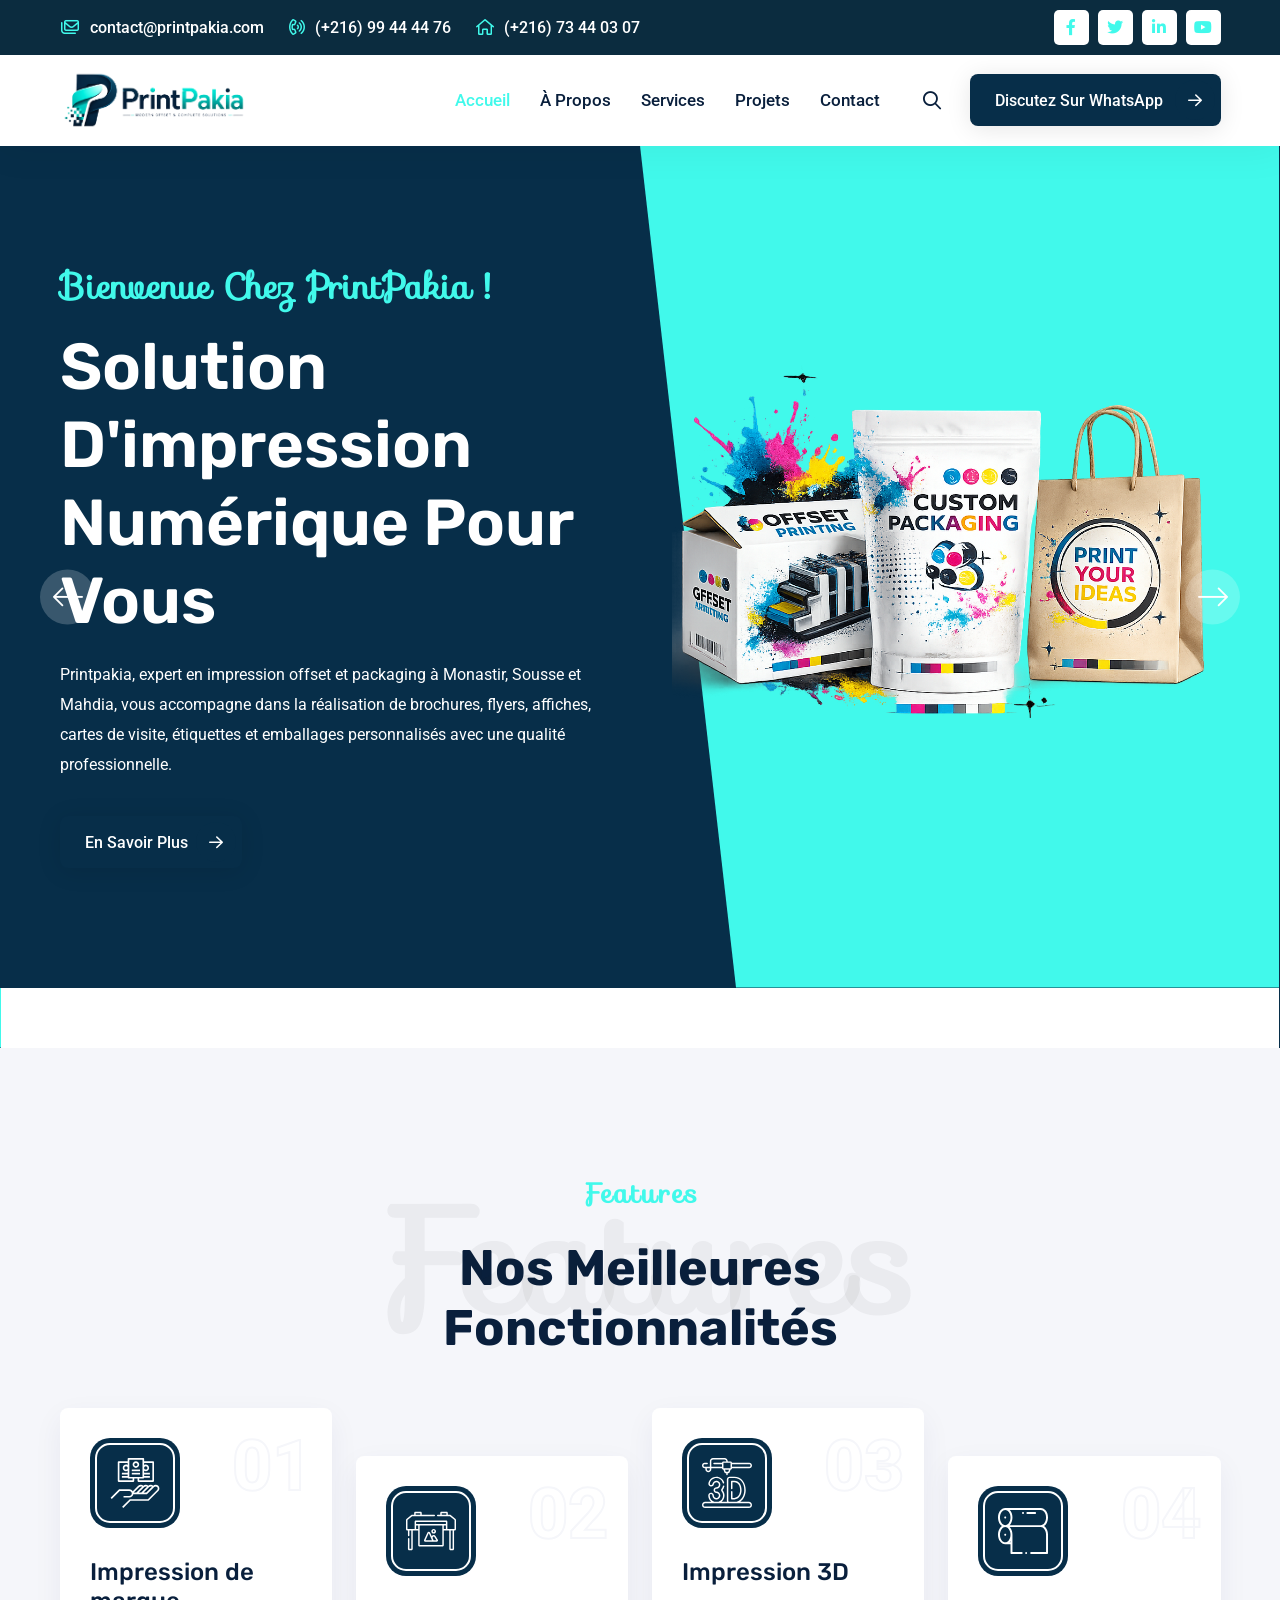
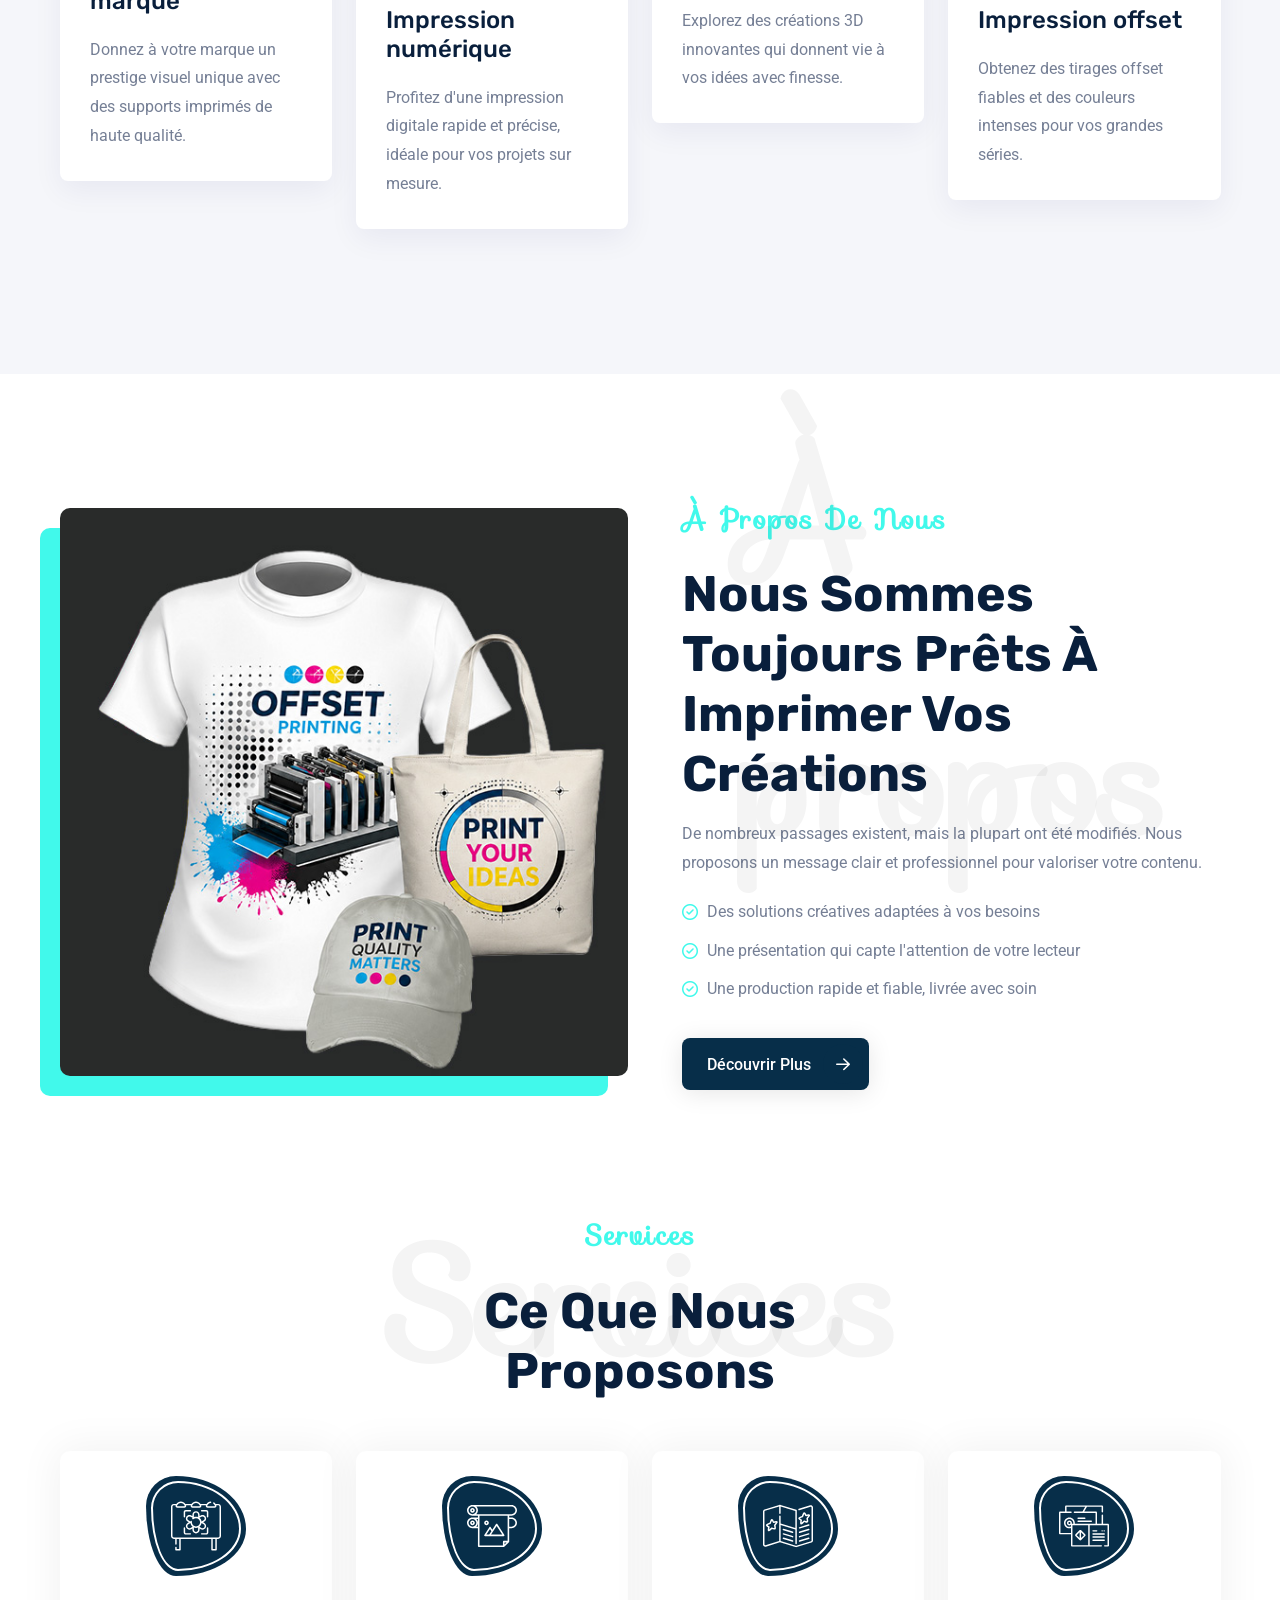
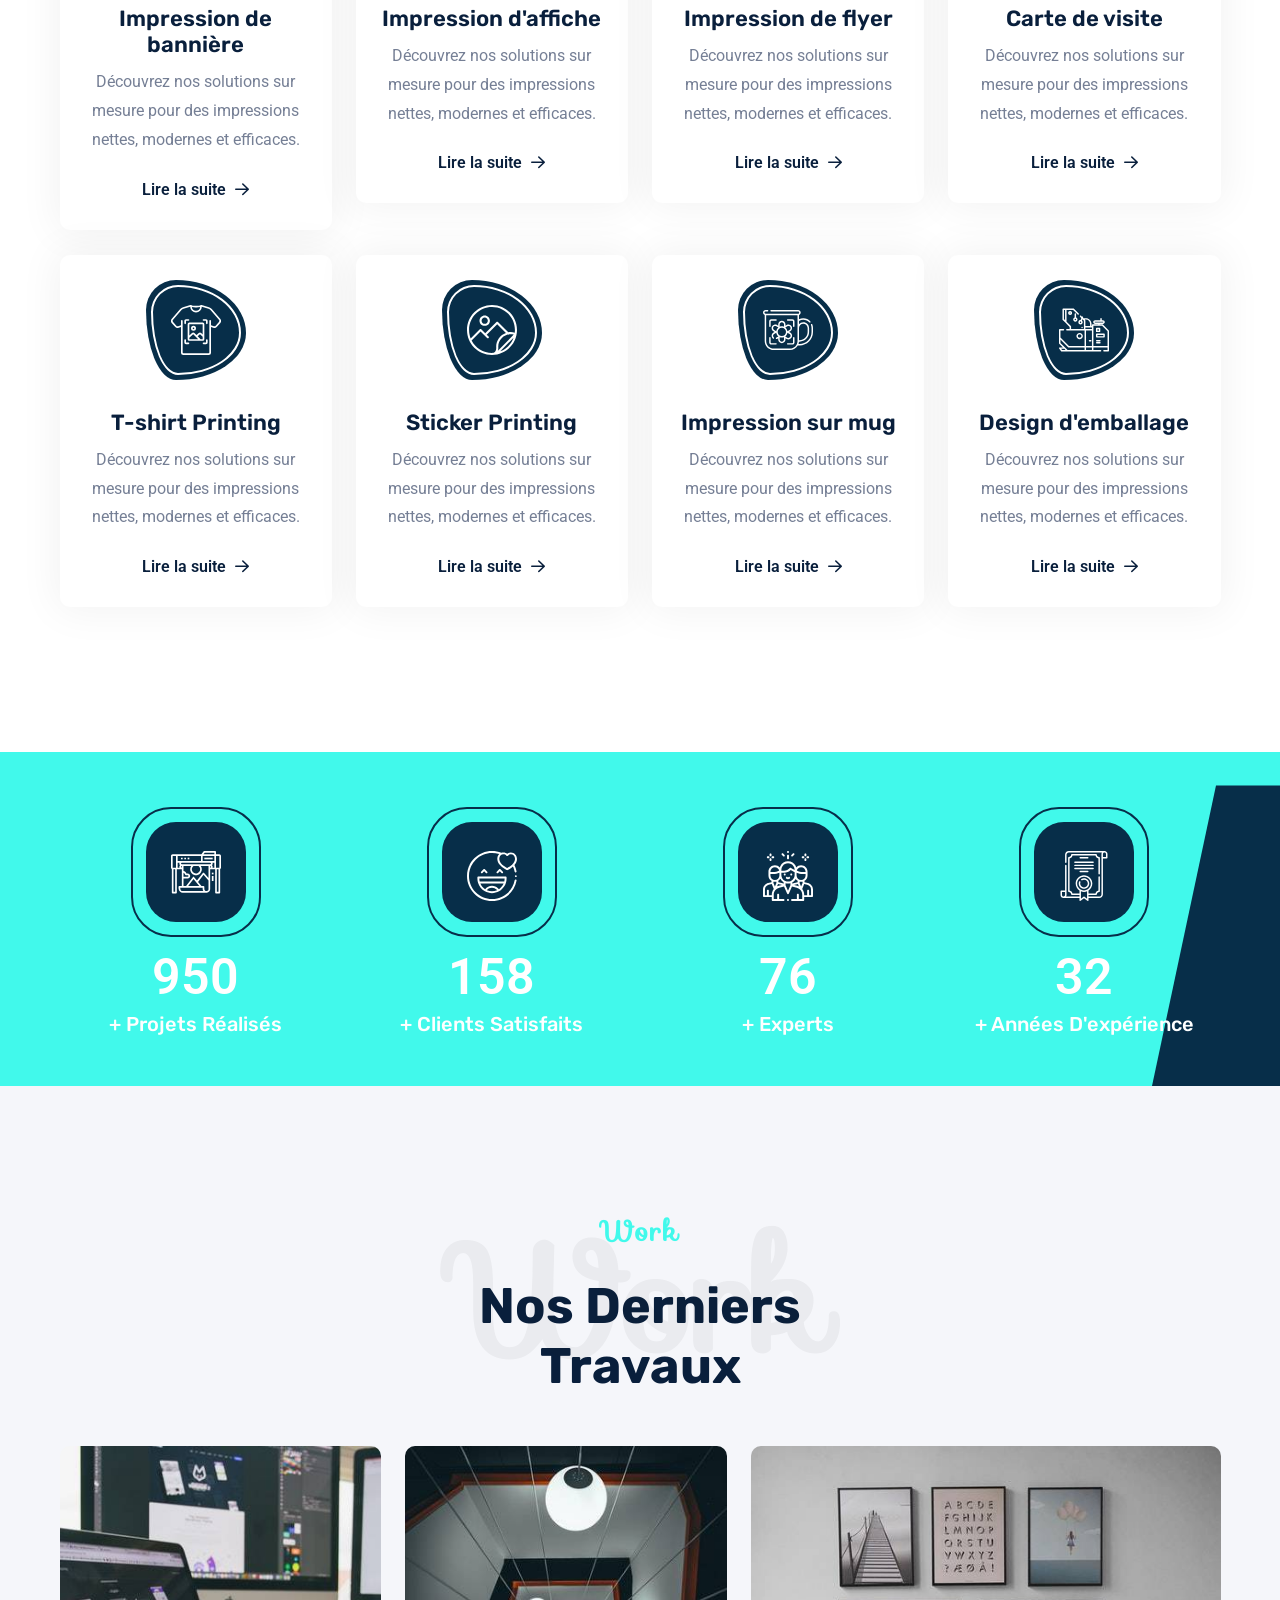
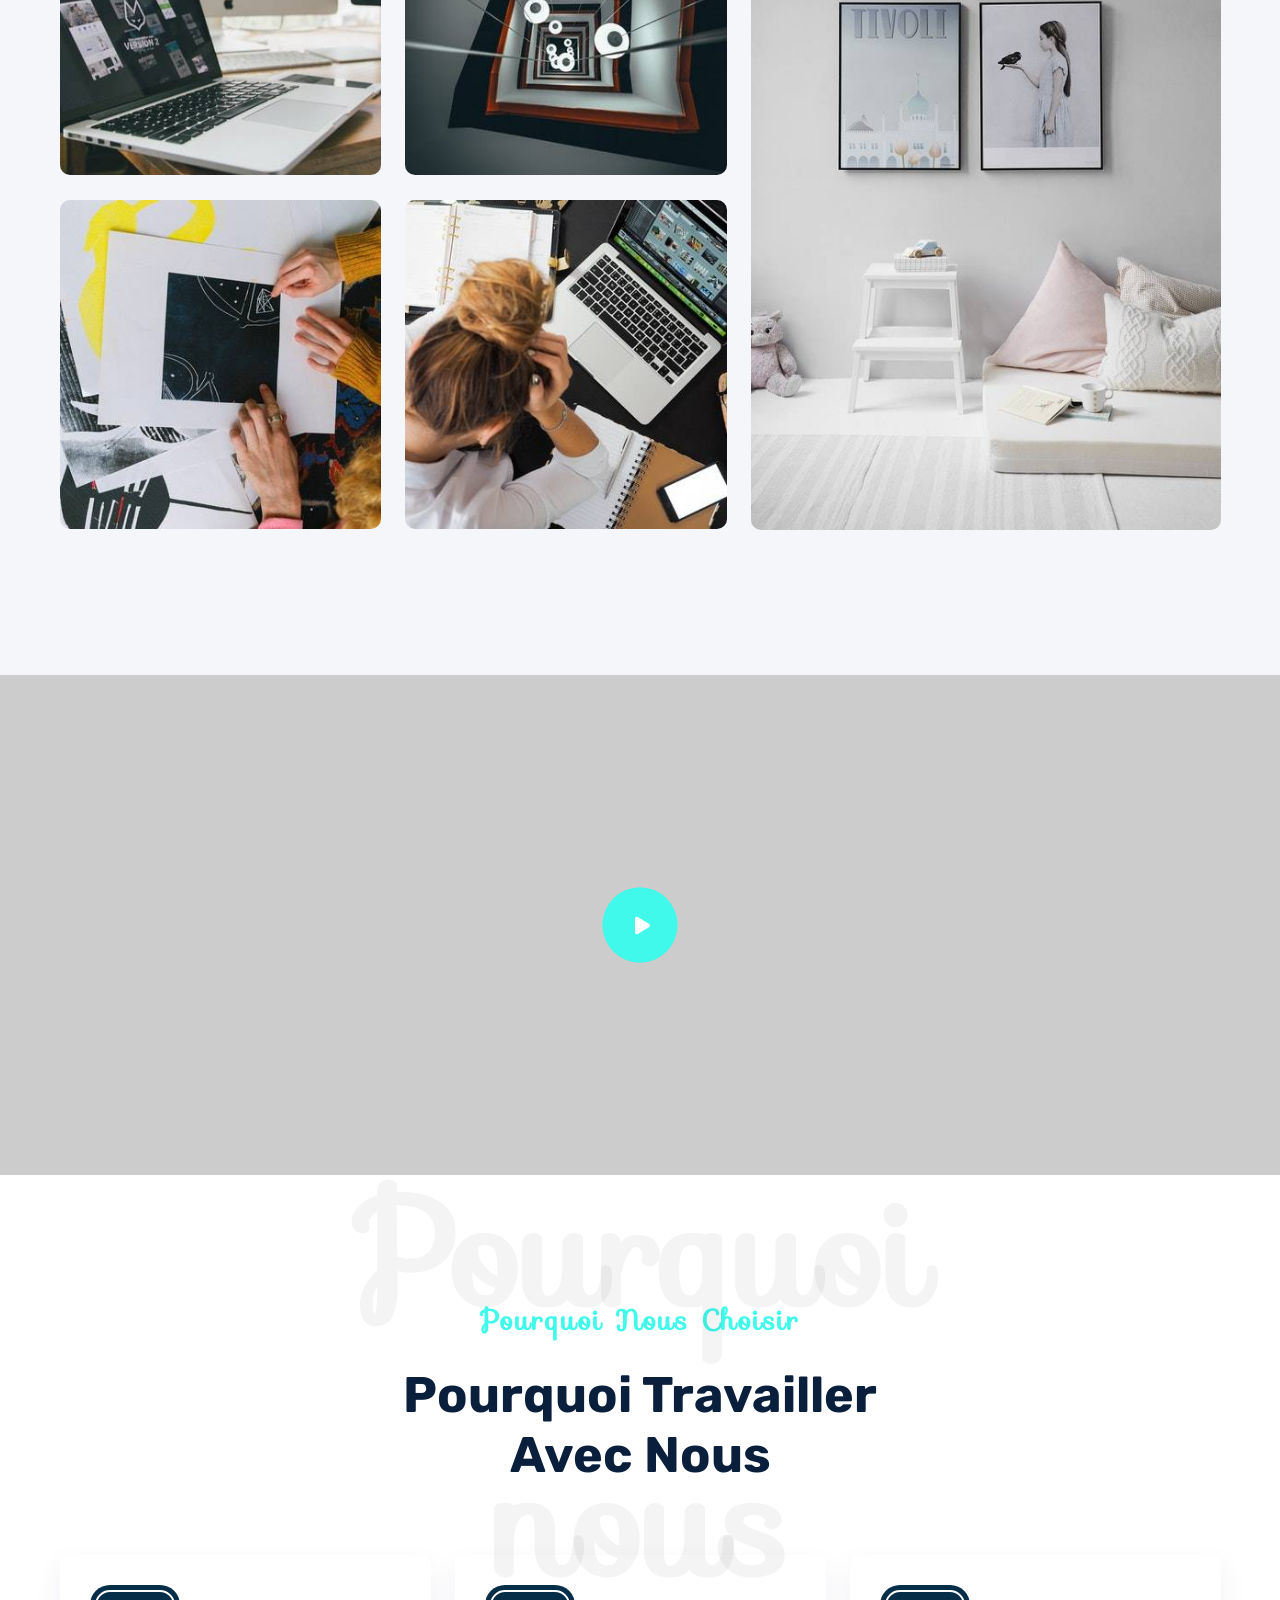
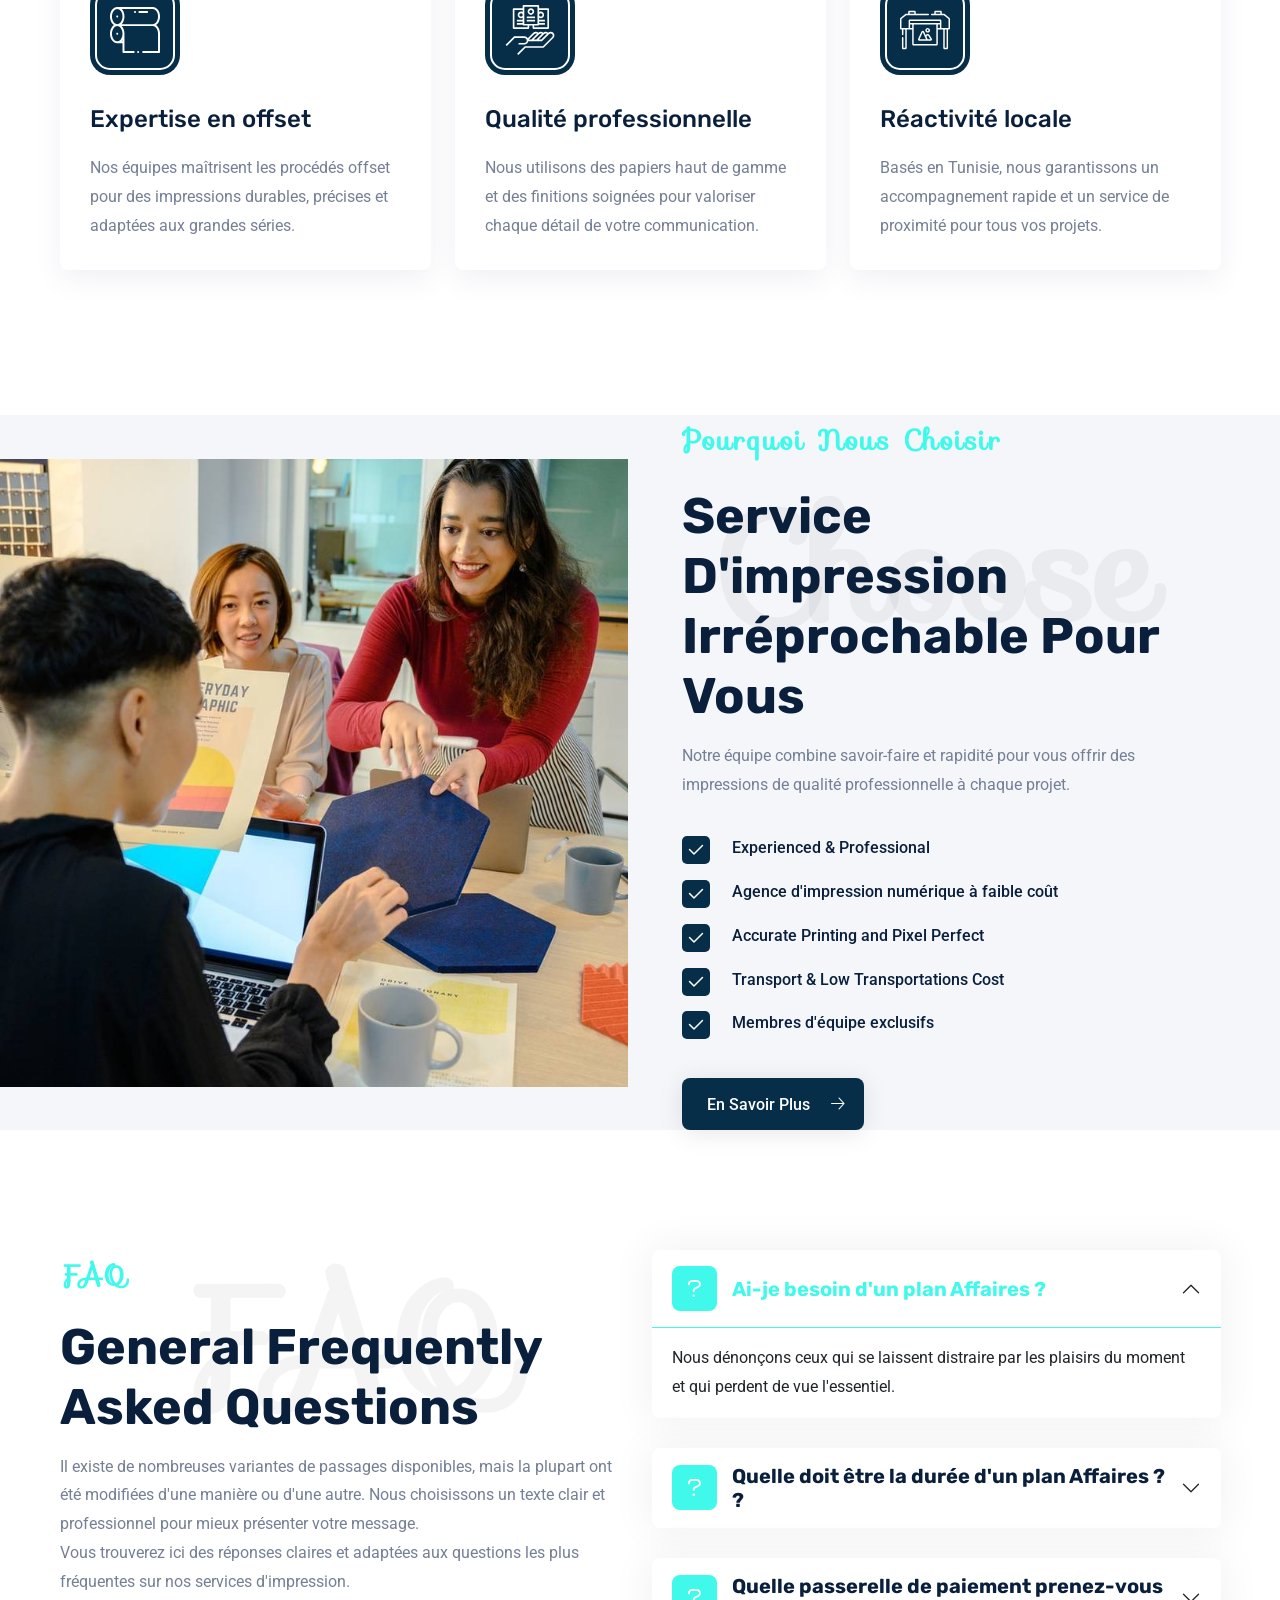
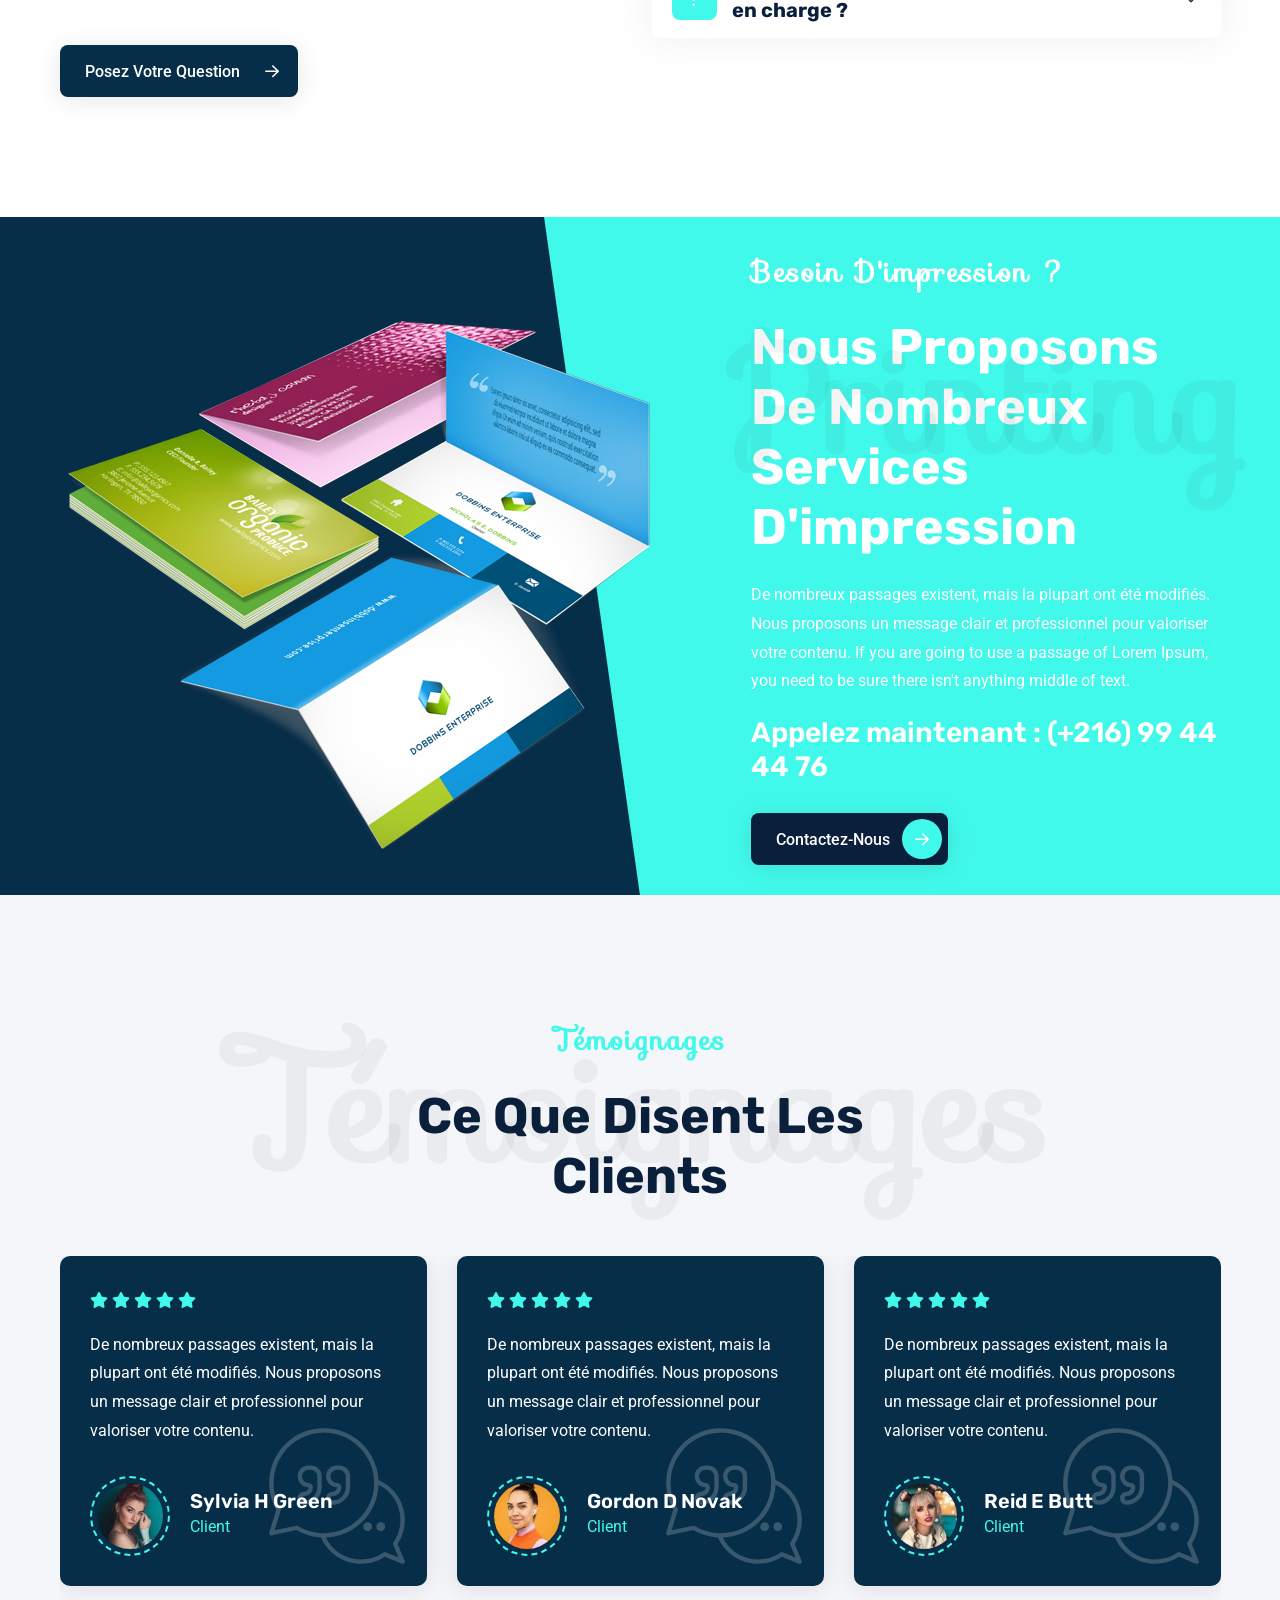
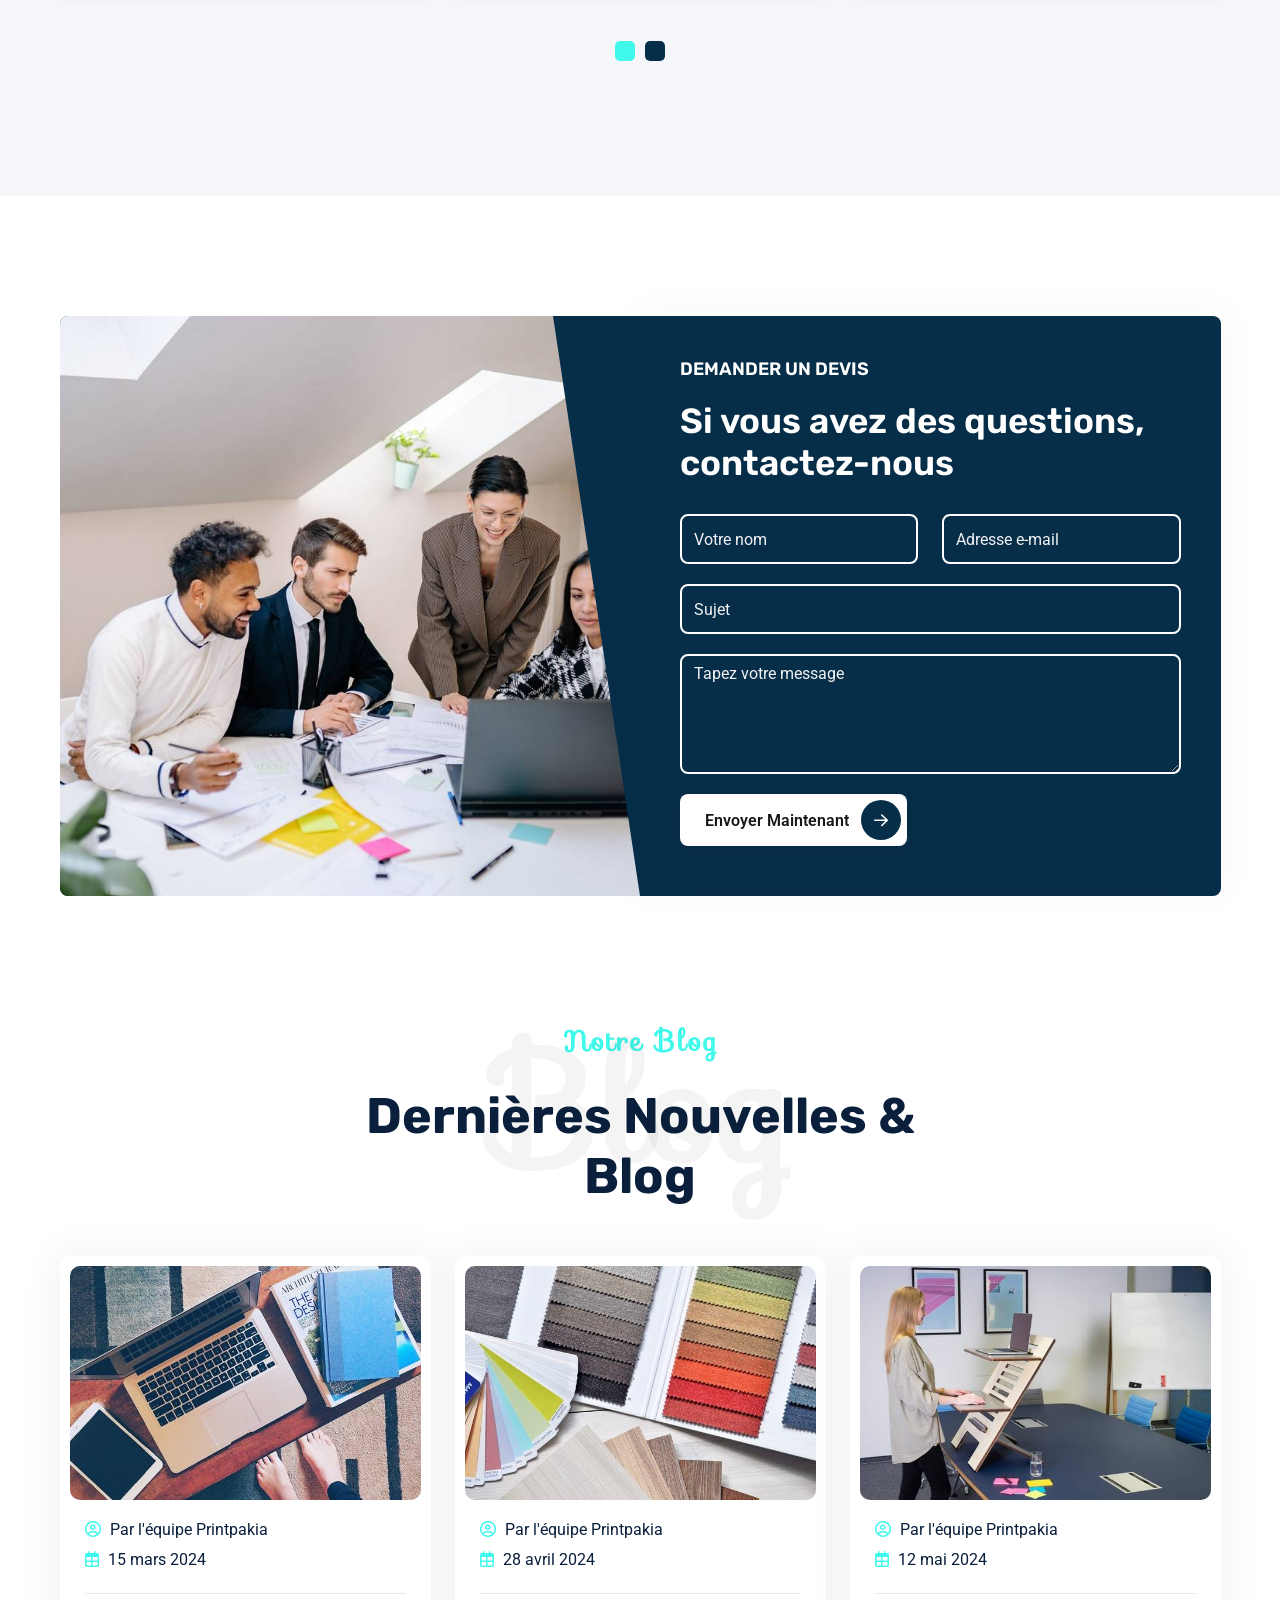
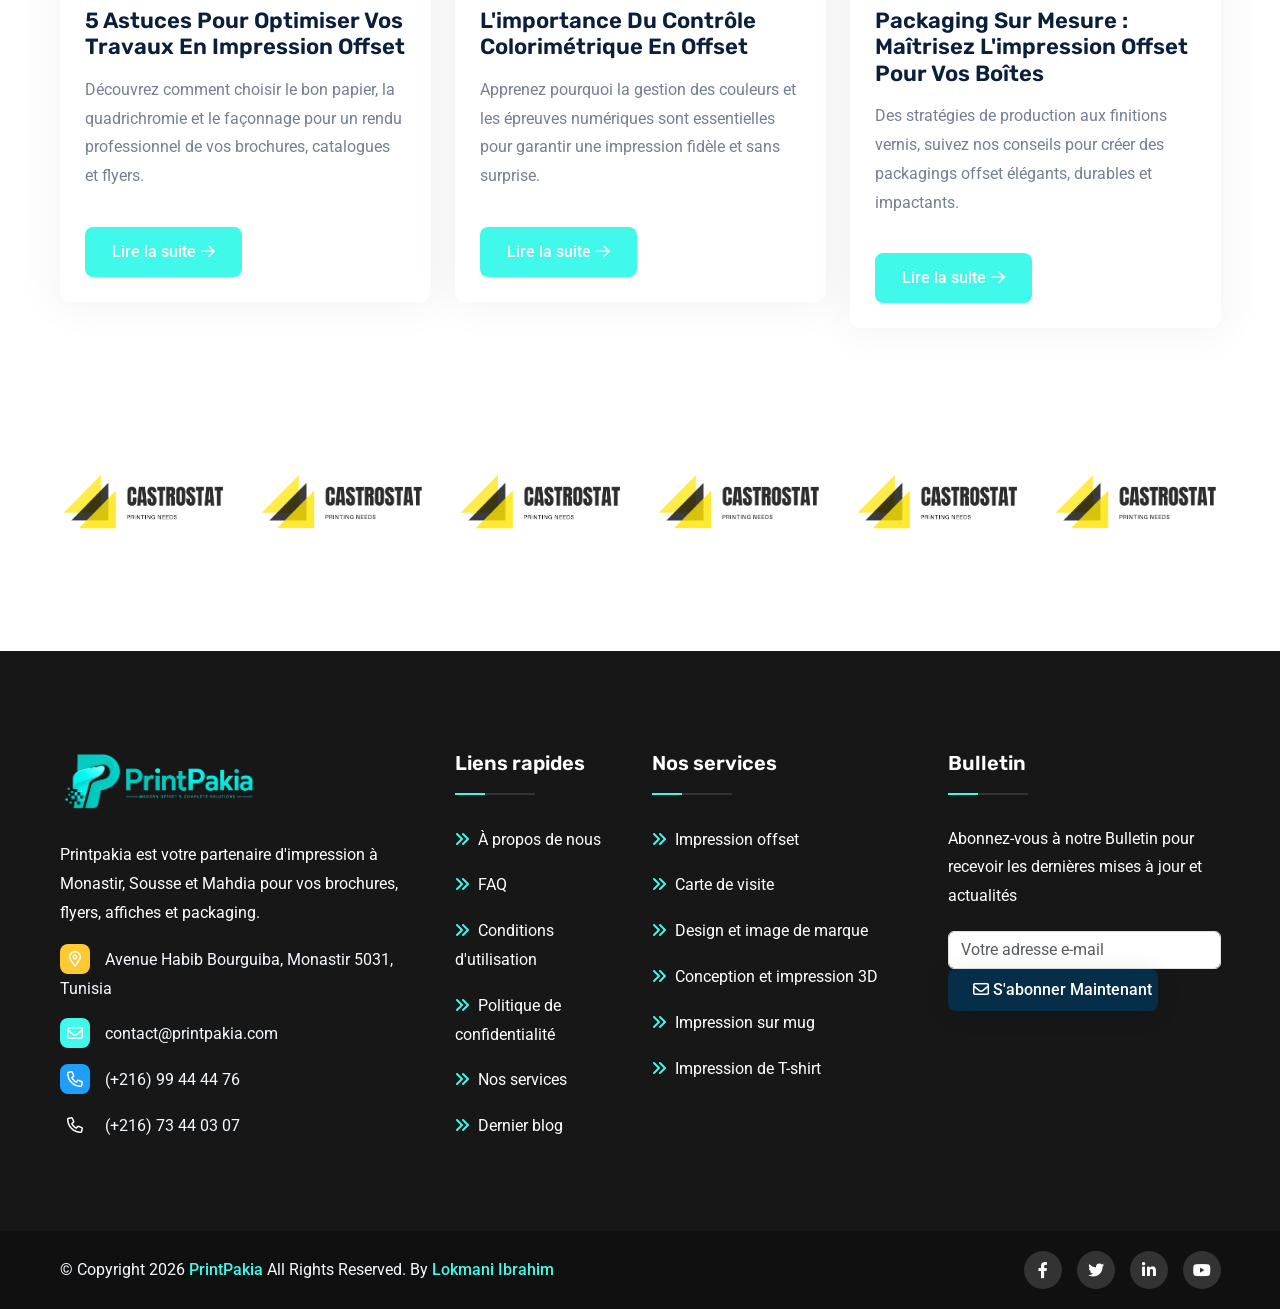
<file: index.html>
<!DOCTYPE html><html lang="fr"><head>
    <!-- meta tags -->
    <meta charset="UTF-8">
    <meta http-equiv="X-UA-Compatible" content="IE=edge">
    <meta name="viewport" content="width=device-width, initial-scale=1.0">
    <meta name="description" content="">
    <meta name="keywords" content="">

    <!-- title -->
    <title>PrintPakia - Société d'impression</title>

    <!-- favicon -->
    <link rel="icon" type="image/x-icon" href="assets/img/logo/printpakia-logo-monastir.png">

    <!-- css -->
      <link rel="stylesheet" href="assets/css/bootstrap.min.css">
    <link rel="stylesheet" href="assets/css/all-fontawesome.min.css">
    <link rel="stylesheet" href="assets/css/animate.min.css">
    <link rel="stylesheet" href="assets/css/magnific-popup.min.css">
    <link rel="stylesheet" href="assets/css/owl.carousel.min.css">
    <link rel="stylesheet" href="assets/css/style.css">

</head>

<body>

    <!-- preloader -->
    <div class="preloader">
        <div class="loader"></div>
    </div>
    <!-- preloader end -->


    <!-- header area -->
    <header class="header">
        <!-- top header -->
        <div class="header-top">
            <div class="container">
                <div class="header-top-wrapper">
                    <div class="header-top-left">
                        <div class="header-top-contact">
                            <ul>
                                <li><a href="mailto:contact@printpakia.com"><i class="far fa-envelopes"></i>contact@printpakia.com</a></li>
                                <li><a href="tel:+21699444476"><i class="far fa-phone-volume"></i>(+216) 99 44 44 76</a></li>
                                <li><a href="tel:+21673440307"><i class="far fa-home"></i>(+216) 73 44 03 07</a></li>
                            </ul>
                        </div>
                    </div>
                    <div class="header-top-right">
                     
                        <div class="header-top-social">
                            <a href="#"><i class="fab fa-facebook-f"></i></a>
                            <a href="#"><i class="fab fa-twitter"></i></a>
                            <a href="#"><i class="fab fa-linkedin-in"></i></a>
                            <a href="#"><i class="fab fa-youtube"></i></a>
                        </div>
                    </div>
                </div>
            </div>
        </div>
        <div class="main-navigation">
            <nav class="navbar navbar-expand-lg">
                <div class="container">
                    <a class="navbar-brand" href="index.html">
                        <img src="assets/img/logo/printpakia-logo-monastir.png" alt="logo">
                    </a>
                    <div class="mobile-menu-right">
                        <div class="mobile-menu-list">
                            <a href="#" class="mobile-menu-link search-box-outer"><i class="far fa-search"></i></a>
                        </div>
                        <button class="navbar-toggler" type="button" data-bs-toggle="collapse" data-bs-target="#main_nav" aria-expanded="false" aria-label="Toggle navigation">
                            <span class="navbar-toggler-icon"><i class="far fa-stream"></i></span>
                        </button>
                    </div>
                    <div class="collapse navbar-collapse" id="main_nav">
                        <ul class="navbar-nav">
                            
                            <li class="nav-item"><a class="nav-link active" href="index.html">Accueil</a></li>
                            <li class="nav-item"><a class="nav-link" href="about.html">À propos</a></li>
                             <li class="nav-item"><a class="nav-link " href="service.html">Services</a></li>
                              <li class="nav-item"><a class="nav-link " href="project.html">Projets</a></li>
                            <li class="nav-item"><a class="nav-link" href="contact.html">Contact</a></li>
                        </ul>
                        <div class="header-nav-right">
                            <div class="header-nav-search">
                                <a href="#" class="header-nav-link search-box-outer"><i class="far fa-search"></i></a>
                            </div>
                            <div class="header-btn">
                                <a href="#" class="theme-btn">Discutez sur WhatsApp <i class="far fa-arrow-right"></i></a>
                            </div>
                        </div>
                    </div>
                </div>
            </nav>
        </div>
    </header>
    <!-- header area end -->


    <!-- popup search -->
    <div class="search-popup">
        <button class="close-search"><span class="far fa-times"></span></button>
        <form action="#">
            <div class="form-group">
                <input type="search" name="search-field" placeholder="Rechercher ici..." required="">
                <button type="submit"><i class="far fa-search"></i></button>
            </div>
        </form>
    </div>
    <!-- popup search end -->




    <main class="main">

        <!-- Ibrahim-lokmani slider -->
        <div class="Ibrahim-lokmani-section">
            <div class="Ibrahim-lokmani-slider2 owl-carousel owl-theme">
                <div class="Ibrahim-lokmani-single">
                    <div class="container">
                        <div class="row align-items-center">
                            <div class="col-md-6 col-lg-6">
                                <div class="Ibrahim-lokmani-content">
                                    <h6 class="Ibrahim-lokmani-sub-title wow animate__animated animate__fadeInUp" data-wow-duration="1s" data-wow-delay=".25s">Bienvenue chez PrintPakia !</h6>
                                    <h1 class="Ibrahim-lokmani-title wow animate__animated animate__fadeInUp" data-wow-duration="1s" data-wow-delay=".50s">
                                        Solution d'impression numérique pour vous
                                    </h1>
                                    <p class="wow animate__animated animate__fadeInUp" data-wow-duration="1s" data-wow-delay=".75s">
Printpakia, expert en impression offset et packaging à Monastir, Sousse et Mahdia, vous accompagne dans la réalisation de brochures, flyers, affiches,
 cartes de visite, étiquettes et emballages personnalisés avec une qualité professionnelle.                                    </p>
                                    <div class="Ibrahim-lokmani-btn wow animate__animated animate__fadeInUp" data-wow-duration="1s" data-wow-delay="1s">
                                        <a href="#" class="theme-btn">En savoir plus<i class="far fa-arrow-right"></i></a>
                                    </div>
                                </div>
                            </div>
                            <div class="col-md-6 col-lg-6">
                                <div class="Ibrahim-lokmani-img">
                                    <img src="assets/img/slider/pk-print-sousse.png" alt="">
                                </div>
                            </div>
                        </div>
                    </div>
                </div>
                <div class="Ibrahim-lokmani-single">
                    <div class="container">
                        <div class="row align-items-center">
                            <div class="col-md-6 col-lg-6">
                                <div class="Ibrahim-lokmani-content">
                                    <h6 class="Ibrahim-lokmani-sub-title wow animate__animated animate__fadeInUp" data-wow-duration="1s" data-wow-delay=".25s">Bienvenue chez PrintPakia !</h6>
                                    <h1 class="Ibrahim-lokmani-title wow animate__animated animate__fadeInUp" data-wow-duration="1s" data-wow-delay=".50s">
                                        Solution d'impression numérique moderne
                                    </h1>
                                    <p class="wow animate__animated animate__fadeInUp" data-wow-duration="1s" data-wow-delay=".75s">
                                       Printpakia, spécialiste de l’impression offset et des solutions d’emballage en Tunisie, propose des services d’impression de catalogues, brochures, flyers, affiches, cartes de visite, étiquettes, boîtes et packaging personnalisé. Présente à Monastir, Sousse et Mahdia, notre équipe met à votre disposition son expertise en impression professionnelle et communication visuelle pour valoriser votre image de marque.
                                    </p>
                                    <div class="Ibrahim-lokmani-btn wow animate__animated animate__fadeInUp" data-wow-duration="1s" data-wow-delay="1s">
                                        <a href="#" class="theme-btn">En savoir plus<i class="far fa-arrow-right"></i></a>
                                    </div>
                                </div>
                            </div>
                            <div class="col-md-6 col-lg-6">
                                <div class="Ibrahim-lokmani-img">
                                    <img src="assets/img/slider/01.png" alt="">
                                </div>
                            </div>
                        </div>
                    </div>
                </div>
            </div>
        </div>
        <!-- Ibrahim-lokmani slider end -->



        <!-- feature area -->
        <div class="feature-area bg py-120">
            <div class="container">
                <div class="row">
                    <div class="col-lg-6 mx-auto">
                        <div class="site-heading text-center">
                            <span class="site-title-tagline">Features</span>
                            <h2 class="site-title">Nos meilleures fonctionnalités</h2>
                            <span class="shadow-title">Features</span>
                        </div>
                    </div>
                </div>
                <div class="row">
                    <div class="col-md-6 col-lg-3">
                        <div class="feature-item">
                            <span class="feature-count">01</span>
                            <div class="feature-icon">
                                <img src="assets/img/icon/brand.svg" alt="">
                            </div>
                            <div class="feature-content">
                                <h4>Impression de marque</h4>
                                <p>Donnez à votre marque un prestige visuel unique avec des supports imprimés de haute qualité.</p>
                            </div>
                        </div>
                    </div>
                    <div class="col-md-6 col-lg-3">
                        <div class="feature-item mt-lg-5">
                            <span class="feature-count">02</span>
                            <div class="feature-icon">
                                <img src="assets/img/icon/digital.svg" alt="">
                            </div>
                            <div class="feature-content">
                                <h4>Impression numérique</h4>
                                <p>Profitez d'une impression digitale rapide et précise, idéale pour vos projets sur mesure.</p>
                            </div>
                        </div>
                    </div>
                    <div class="col-md-6 col-lg-3">
                        <div class="feature-item">
                            <span class="feature-count">03</span>
                            <div class="feature-icon">
                                <img src="assets/img/icon/3d.svg" alt="">
                            </div>
                            <div class="feature-content">
                                <h4>Impression 3D</h4>
                                <p>Explorez des créations 3D innovantes qui donnent vie à vos idées avec finesse.</p>
                            </div>
                        </div>
                    </div>
                    <div class="col-md-6 col-lg-3">
                        <div class="feature-item mt-lg-5">
                            <span class="feature-count">04</span>
                            <div class="feature-icon">
                                <img src="assets/img/icon/offset.svg" alt="">
                            </div>
                            <div class="feature-content">
                                <h4>Impression offset</h4>
                                <p>Obtenez des tirages offset fiables et des couleurs intenses pour vos grandes séries.</p>
                            </div>
                        </div>
                    </div>
                </div>
            </div>
        </div>
        <!-- feature area end -->



        <!-- about area -->
        <div class="about-area py-120">
            <div class="container">
                <div class="row align-items-center">
                    <div class="col-lg-6">
                        <div class="about-left">
                            <div class="about-img">
                                <img class="about-img-1" src="assets/img/about/01.jpg" alt="">
                            </div>
                        </div>
                    </div>
                    <div class="col-lg-6">
                        <div class="about-right">
                            <div class="site-heading mb-3">
                                <span class="site-title-tagline">À propos de nous</span>
                                <h2 class="site-title">
                                    Nous sommes toujours prêts à imprimer vos créations
                                </h2>
                                <span class="shadow-title">À propos</span>
                            </div>
                            <p class="about-text">
                                De nombreux passages existent, mais la plupart ont été modifiés. Nous proposons un message clair et professionnel pour valoriser votre contenu.
                            </p>
                            <div class="about-list-wrapper">
                                <ul class="about-list list-unstyled">
                                    <li>
                                        Des solutions créatives adaptées à vos besoins
                                    </li>
                                    <li>
                                        Une présentation qui capte l'attention de votre lecteur
                                    </li>
                                    <li>
                                        Une production rapide et fiable, livrée avec soin
                                    </li>
                                </ul>
                            </div>
                            <a href="about.html" class="theme-btn mt-4">Découvrir plus <i class="far fa-arrow-right"></i></a>
                        </div>
                    </div>
                </div>
            </div>
        </div>
        <!-- about area end -->



        <!-- service area -->
        <div class="service-area pb-120">
            <div class="container">
                <div class="row">
                    <div class="col-lg-6 mx-auto">
                        <div class="site-heading text-center">
                            <span class="site-title-tagline">Services</span>
                            <h2 class="site-title">Ce que nous proposons</h2>
                            <span class="shadow-title">Services</span>
                        </div>
                    </div>
                </div>
                <div class="row">
                    <div class="col-md-6 col-lg-3">
                        <div class="service-item">
                            <div class="service-icon">
                                <img src="assets/img/icon/banner.svg" alt="">
                            </div>
                            <div class="service-content">
                                <h4 class="service-title">
                                    <a href="#">Impression de bannière</a>
                                </h4>
                                <p class="service-text">
                                    Découvrez nos solutions sur mesure pour des impressions nettes, modernes et efficaces.
                                </p>
                                <div class="service-arrow">
                                    <a href="#" class="service-btn">Lire la suite <i class="far fa-arrow-right"></i></a>
                                </div>
                            </div>
                        </div>
                    </div>
                    <div class="col-md-6 col-lg-3">
                        <div class="service-item service-item-2">
                            <div class="service-icon">
                                <img src="assets/img/icon/poster.svg" alt="">
                            </div>
                            <div class="service-content">
                                <h4 class="service-title">
                                    <a href="#">Impression d'affiche</a>
                                </h4>
                                <p class="service-text">
                                    Découvrez nos solutions sur mesure pour des impressions nettes, modernes et efficaces.
                                </p>
                                <div class="service-arrow">
                                    <a href="#" class="service-btn">Lire la suite <i class="far fa-arrow-right"></i></a>
                                </div>
                            </div>
                        </div>
                    </div>
                    <div class="col-md-6 col-lg-3">
                        <div class="service-item service-item-3">
                            <div class="service-icon">
                                <img src="assets/img/icon/flyer.svg" alt="">
                            </div>
                            <div class="service-content">
                                <h4 class="service-title">
                                    <a href="#">Impression de flyer</a>
                                </h4>
                                <p class="service-text">
                                    Découvrez nos solutions sur mesure pour des impressions nettes, modernes et efficaces.
                                </p>
                                <div class="service-arrow">
                                    <a href="#" class="service-btn">Lire la suite <i class="far fa-arrow-right"></i></a>
                                </div>
                            </div>
                        </div>
                    </div>
                    <div class="col-md-6 col-lg-3">
                        <div class="service-item service-item-4">
                            <div class="service-icon">
                                <img src="assets/img/icon/business-card.svg" alt="">
                            </div>
                            <div class="service-content">
                                <h4 class="service-title">
                                    <a href="#">Carte de visite</a>
                                </h4>
                                <p class="service-text">
                                    Découvrez nos solutions sur mesure pour des impressions nettes, modernes et efficaces.
                                </p>
                                <div class="service-arrow">
                                    <a href="#" class="service-btn">Lire la suite <i class="far fa-arrow-right"></i></a>
                                </div>
                            </div>
                        </div>
                    </div>
                    <div class="col-md-6 col-lg-3">
                        <div class="service-item service-item-5">
                            <div class="service-icon">
                                <img src="assets/img/icon/t-shirt.svg" alt="">
                            </div>
                            <div class="service-content">
                                <h4 class="service-title">
                                    <a href="#">T-shirt Printing</a>
                                </h4>
                                <p class="service-text">
                                    Découvrez nos solutions sur mesure pour des impressions nettes, modernes et efficaces.
                                </p>
                                <div class="service-arrow">
                                    <a href="#" class="service-btn">Lire la suite <i class="far fa-arrow-right"></i></a>
                                </div>
                            </div>
                        </div>
                    </div>
                    <div class="col-md-6 col-lg-3">
                        <div class="service-item service-item-6">
                            <div class="service-icon">
                                <img src="assets/img/icon/sticker.svg" alt="">
                            </div>
                            <div class="service-content">
                                <h4 class="service-title">
                                    <a href="#">Sticker Printing</a>
                                </h4>
                                <p class="service-text">
                                    Découvrez nos solutions sur mesure pour des impressions nettes, modernes et efficaces.
                                </p>
                                <div class="service-arrow">
                                    <a href="#" class="service-btn">Lire la suite <i class="far fa-arrow-right"></i></a>
                                </div>
                            </div>
                        </div>
                    </div>
                    <div class="col-md-6 col-lg-3">
                        <div class="service-item service-item-7">
                            <div class="service-icon">
                                <img src="assets/img/icon/mug.svg" alt="">
                            </div>
                            <div class="service-content">
                                <h4 class="service-title">
                                    <a href="#">Impression sur mug</a>
                                </h4>
                                <p class="service-text">
                                    Découvrez nos solutions sur mesure pour des impressions nettes, modernes et efficaces.
                                </p>
                                <div class="service-arrow">
                                    <a href="#" class="service-btn">Lire la suite <i class="far fa-arrow-right"></i></a>
                                </div>
                            </div>
                        </div>
                    </div>
                    <div class="col-md-6 col-lg-3">
                        <div class="service-item service-item-8">
                            <div class="service-icon">
                                <img src="assets/img/icon/package.svg" alt="">
                            </div>
                            <div class="service-content">
                                <h4 class="service-title">
                                    <a href="#">Design d'emballage</a>
                                </h4>
                                <p class="service-text">
                                    Découvrez nos solutions sur mesure pour des impressions nettes, modernes et efficaces.
                                </p>
                                <div class="service-arrow">
                                    <a href="#" class="service-btn">Lire la suite <i class="far fa-arrow-right"></i></a>
                                </div>
                            </div>
                        </div>
                    </div>
                </div>
            </div>
        </div>
        <!-- service area end -->



        <!-- counter area -->
        <div class="counter-area pt-70 pb-50">
            <div class="container">
                <div class="row">
                    <div class="col-lg-3 col-sm-6">
                        <div class="counter-box">
                            <div class="icon">
                                <img src="assets/img/icon/project-done.svg" alt="">
                            </div>
                            <div>
                                <span class="counter" data-count="+" data-to="1500" data-speed="3000">1500</span>
                                <h6 class="title">+ Projets réalisés</h6>
                            </div>
                        </div>
                    </div>
                    <div class="col-lg-3 col-sm-6">
                        <div class="counter-box">
                            <div class="icon">
                                <img src="assets/img/icon/smile.svg" alt="">
                            </div>
                            <div>
                                <span class="counter" data-count="+" data-to="250" data-speed="3000">250</span>
                                <h6 class="title">+ Clients satisfaits</h6>
                            </div>
                        </div>
                    </div>
                    <div class="col-lg-3 col-sm-6">
                        <div class="counter-box">
                            <div class="icon">
                                <img src="assets/img/icon/user.svg" alt="">
                            </div>
                            <div>
                                <span class="counter" data-count="+" data-to="120" data-speed="3000">120</span>
                                <h6 class="title">+ Experts</h6>
                            </div>
                        </div>
                    </div>
                    <div class="col-lg-3 col-sm-6">
                        <div class="counter-box">
                            <div class="icon">
                                <img src="assets/img/icon/experience.svg" alt="">
                            </div>
                            <div>
                                <span class="counter" data-count="+" data-to="50" data-speed="3000">50</span>
                                <h6 class="title">+ Années d'expérience</h6>
                            </div>
                        </div>
                    </div>
                </div>
            </div>
        </div>
        <!-- counter area end -->



        <!-- project-area -->
        <div class="project-area bg py-120">
            <div class="container">
                <div class="row">
                    <div class="col-lg-5 mx-auto">
                        <div class="site-heading text-center">
                            <span class="site-title-tagline">Work</span>
                            <h2 class="site-title">Nos derniers travaux</h2>
                            <span class="shadow-title">Work</span>
                        </div>
                    </div>
                </div>
                <div class="row popup-gallery">
                    <div class="col-md-7">
                        <div class="row">
                            <div class="col-md-6">
                                <div class="project-item">
                                    <div class="project-img">
                                        <img src="assets/img/project/02.jpg" alt="">
                                    </div>
                                    <div class="project-content">
                                        <a class="popup-img project-link" href="assets/img/project/02.jpg"><i class="far fa-plus"></i></a>
                                        <div class="project-info">
                                            <h5 class="project-subtitle"><span>//</span> Banner</h5>
                                            <a href="#">
                                                <h4 class="project-title">Impression de bannière</h4>
                                            </a>
                                        </div>
                                    </div>
                                </div>
                            </div>
                            <div class="col-md-6">
                                <div class="project-item">
                                    <div class="project-img">
                                        <img src="assets/img/project/03.jpg" alt="">
                                    </div>
                                    <div class="project-content">
                                        <a class="popup-img project-link" href="assets/img/project/03.jpg"><i class="far fa-plus"></i></a>
                                        <div class="project-info">
                                            <h5 class="project-subtitle"><span>//</span> Banner</h5>
                                            <a href="#">
                                                <h4 class="project-title">Impression de bannière</h4>
                                            </a>
                                        </div>
                                    </div>
                                </div>
                            </div>
                            <div class="col-md-6">
                                <div class="project-item">
                                    <div class="project-img">
                                        <img src="assets/img/project/04.jpg" alt="">
                                    </div>
                                    <div class="project-content">
                                        <a class="popup-img project-link" href="assets/img/project/04.jpg"><i class="far fa-plus"></i></a>
                                        <div class="project-info">
                                            <h5 class="project-subtitle"><span>//</span> Banner</h5>
                                            <a href="#">
                                                <h4 class="project-title">Impression de bannière</h4>
                                            </a>
                                        </div>
                                    </div>
                                </div>
                            </div>
                            <div class="col-md-6">
                                <div class="project-item">
                                    <div class="project-img">
                                        <img src="assets/img/project/05.jpg" alt="">
                                    </div>
                                    <div class="project-content">
                                        <a class="popup-img project-link" href="assets/img/project/05.jpg"><i class="far fa-plus"></i></a>
                                        <div class="project-info">
                                            <h5 class="project-subtitle"><span>//</span> Banner</h5>
                                            <a href="#">
                                                <h4 class="project-title">Impression de bannière</h4>
                                            </a>
                                        </div>
                                    </div>
                                </div>
                            </div>
                        </div>
                    </div>
                    <div class="col-md-5">
                        <div class="project-item">
                            <div class="project-img">
                                <img src="assets/img/project/01.jpg" alt="">
                            </div>
                            <div class="project-content">
                                <a class="popup-img project-link" href="assets/img/project/01.jpg"><i class="far fa-plus"></i></a>
                                <div class="project-info">
                                    <h5 class="project-subtitle"><span>//</span> Banner</h5>
                                    <a href="#">
                                        <h4 class="project-title">Impression de bannière</h4>
                                    </a>
                                </div>
                            </div>
                        </div>
                    </div>
                </div>
            </div>
        </div>
        <!-- project-area end -->



        <!-- video-area -->
        <div class="video-area" style="background-image: url(assets/img/video/01.jpg);">
            <div class="container">
                <div class="row align-items-center">
                    <div class="col-lg-12">
                        <div class="video-wrapper">
                            <a class="play-btn popup-youtube" href="https://www.youtube.com/watch?v=ckHzmP1evNU">
                                <i class="fas fa-play"></i>
                            </a>
                        </div>
                    </div>
                </div>
            </div>
        </div>
        <!-- video-area end-->



        <!-- why-us-area -->
        <div class="why-us-area py-120">
            <div class="container">
                <div class="row">
                    <div class="col-lg-6 mx-auto">
                        <div class="site-heading text-center">
                            <span class="site-title-tagline">Pourquoi nous choisir</span>
                            <h2 class="site-title">Pourquoi travailler avec nous</h2>
                            <span class="shadow-title">Pourquoi nous</span>
                        </div>
                    </div>
                </div>
                <div class="row mt-20">
                    <div class="col-md-6 col-lg-4">
                        <div class="feature-item">
                            <div class="feature-icon">
                                <img src="assets/img/icon/offset.svg" alt="Offset">
                            </div>
                            <div class="feature-content">
                                <h4>Expertise en offset</h4>
                                <p>Nos équipes maîtrisent les procédés offset pour des impressions durables, précises et adaptées aux grandes séries.</p>
                            </div>
                        </div>
                    </div>
                    <div class="col-md-6 col-lg-4">
                        <div class="feature-item">
                            <div class="feature-icon">
                                <img src="assets/img/icon/brand.svg" alt="Qualité">
                            </div>
                            <div class="feature-content">
                                <h4>Qualité professionnelle</h4>
                                <p>Nous utilisons des papiers haut de gamme et des finitions soignées pour valoriser chaque détail de votre communication.</p>
                            </div>
                        </div>
                    </div>
                    <div class="col-md-6 col-lg-4">
                        <div class="feature-item">
                            <div class="feature-icon">
                                <img src="assets/img/icon/digital.svg" alt="Service rapide">
                            </div>
                            <div class="feature-content">
                                <h4>Réactivité locale</h4>
                                <p>Basés en Tunisie, nous garantissons un accompagnement rapide et un service de proximité pour tous vos projets.</p>
                            </div>
                        </div>
                    </div>
                </div>
            </div>
        </div>
        <!-- why-us-area end -->



        <!-- choose area -->
        <div class="choose-area bg">
            <div class="container-fluid p-0">
                <div class="row align-items-center">
                    <div class="col-md-12 col-lg-6">
                        <div class="choose-img">
                            <img src="assets/img/choose/01.jpg" alt="">
                        </div>
                    </div>
                    <div class="col-md-12 col-lg-6">
                        <div class="choose-content">
                            <div class="site-heading mb-3">
                                <span class="site-title-tagline">Pourquoi nous choisir</span>
                                <h2 class="site-title">
                                    Service d'impression irréprochable pour vous
                                </h2>
                                <span class="shadow-title">Choose</span>
                            </div>
                            <p>
                                Notre équipe combine savoir-faire et rapidité pour vous offrir des impressions de qualité professionnelle à chaque projet.
                            </p>
                            <ul class="choose-list">
                                <li>Experienced & Professional</li>
                                <li>Agence d'impression numérique à faible coût</li>
                                <li>Accurate Printing and Pixel Perfect</li>
                                <li>Transport & Low Transportations Cost</li>
                                <li>Membres d'équipe exclusifs</li>
                            </ul>
                            <a class="theme-btn" href="#">En savoir plus<i class="fal fa-arrow-right"></i></a>
                        </div>
                    </div>
                </div>
            </div>
        </div>
        <!-- choose area end -->



        <!-- faq area -->
        <div class="faq-area py-120">
            <div class="container">
                <div class="row">
                    <div class="col-lg-6">
                        <div class="faq-right">
                            <div class="site-heading mb-3">
                                <span class="site-title-tagline">FAQ</span>
                                <h2 class="site-title my-3">General frequently asked questions</h2>
                                <span class="shadow-title">FAQ</span>
                            </div>
                            <p class="about-text">Il existe de nombreuses variantes de passages disponibles, mais la plupart ont été modifiées d'une manière ou d'une autre. Nous choisissons un texte clair et professionnel pour mieux présenter votre message.</p>
                            <p>Vous trouverez ici des réponses claires et adaptées aux questions les plus fréquentes sur nos services d'impression.</p>
                            <a href="#" class="theme-btn mt-5">Posez votre question <i class="far fa-arrow-right"></i></a>
                        </div>
                    </div>
                    <div class="col-lg-6">
                        <div class="accordion" id="accordionExample">
                            <div class="accordion-item">
                                <h2 class="accordion-header" id="headingOne">
                                    <button class="accordion-button" type="button" data-bs-toggle="collapse" data-bs-target="#collapseOne" aria-expanded="true" aria-controls="collapseOne">
                                        <span><i class="far fa-question"></i></span> Ai-je besoin d'un plan Affaires ?
                                    </button>
                                </h2>
                                <div id="collapseOne" class="accordion-collapse collapse show" aria-labelledby="headingOne" data-bs-parent="#accordionExample">
                                    <div class="accordion-body">
                                        Nous dénonçons ceux qui se laissent distraire par les plaisirs du moment et qui perdent de vue l'essentiel.
                                    </div>
                                </div>
                            </div>
                            <div class="accordion-item">
                                <h2 class="accordion-header" id="headingTwo">
                                    <button class="accordion-button collapsed" type="button" data-bs-toggle="collapse" data-bs-target="#collapseTwo" aria-expanded="false" aria-controls="collapseTwo">
                                        <span><i class="far fa-question"></i></span> Quelle doit être la durée d'un plan Affaires ?
                                        ?
                                    </button>
                                </h2>
                                <div id="collapseTwo" class="accordion-collapse collapse" aria-labelledby="headingTwo" data-bs-parent="#accordionExample">
                                    <div class="accordion-body">
                                        Nous dénonçons ceux qui se laissent distraire par les plaisirs du moment et qui perdent de vue l'essentiel.
                                    </div>
                                </div>
                            </div>
                            <div class="accordion-item">
                                <h2 class="accordion-header" id="headingThree">
                                    <button class="accordion-button collapsed" type="button" data-bs-toggle="collapse" data-bs-target="#collapseThree" aria-expanded="false" aria-controls="collapseThree">
                                        <span><i class="far fa-question"></i></span> Quelle passerelle de paiement prenez-vous en charge ?
                                    </button>
                                </h2>
                                <div id="collapseThree" class="accordion-collapse collapse" aria-labelledby="headingThree" data-bs-parent="#accordionExample">
                                    <div class="accordion-body">
                                        Nous dénonçons ceux qui se laissent distraire par les plaisirs du moment et qui perdent de vue l'essentiel.
                                    </div>
                                </div>
                            </div>
                        </div>
                    </div>
                </div>
            </div>
        </div>
        <!-- faq area end -->



        <!-- cta-area -->
        <div class="cta-area pt-30 pb-30">
            <div class="container">
                <div class="cta-wrapper">
                    <div class="row align-items-center">
                        <div class="col-md-7">
                            <div class="cta-img">
                                <img src="assets/img/cta/01.png" alt="">
                            </div>
                        </div>
                        <div class="col-md-5">
                            <div class="cta-content">
                                <div class="site-heading mb-4">
                                    <span class="site-title-tagline text-white">Besoin d'impression ?</span>
                                    <h2 class="site-title text-white">
                                        Nous proposons de nombreux services d'impression
                                    </h2>
                                    <span class="shadow-title">Printing</span>
                                </div>
                                <p class="text-white">
                                    De nombreux passages existent, mais la plupart ont été modifiés. Nous proposons un message clair et professionnel pour valoriser votre contenu. If you are going to use a passage of Lorem
                                    Ipsum, you need to be sure there isn't anything middle of text.
                                </p>
                                <h3 class="text-white mt-20">Appelez maintenant : (+216) 99 44 44 76</h3>
                                <a href="#" class="theme-btn">Contactez-nous <i class="far fa-arrow-right"></i></a>
                            </div>
                        </div>
                    </div>
                </div>
            </div>
        </div>
        <!-- cta-area end -->



        <!-- testimonial-area -->
        <div class="testimonial-area bg py-120">
            <div class="container">
                <div class="row">
                    <div class="col-lg-6 mx-auto">
                        <div class="site-heading text-center">
                            <span class="site-title-tagline">Témoignages</span>
                            <h2 class="site-title">Ce que disent les clients</h2>
                            <span class="shadow-title">Témoignages</span>
                        </div>
                    </div>
                </div>
                <div class="testimonial-slider owl-carousel owl-theme">
                    <div class="testimonial-single">
                        <div class="testimonial-rate">
                            <i class="fas fa-star"></i>
                            <i class="fas fa-star"></i>
                            <i class="fas fa-star"></i>
                            <i class="fas fa-star"></i>
                            <i class="fas fa-star"></i>
                        </div>
                        <div class="testimonial-quote">
                            <span class="testimonial-quote-icon"><i class="flaticon-quote-hand-drawn-symbol"></i></span>
                            <p>
                                De nombreux passages existent, mais la plupart ont été modifiés. Nous proposons un message clair et professionnel pour valoriser votre contenu.
                            </p>
                            <div class="testimonial-quote-icon">
                                <img src="assets/img/icon/quote.svg" alt="">
                            </div>
                        </div>
                        <div class="testimonial-content">
                            <div class="testimonial-author-img">
                                <img src="assets/img/testimonial/01.jpg" alt="">
                            </div>
                            <div class="testimonial-author-info">
                                <h4>Sylvia H Green</h4>
                                <p>Client</p>
                            </div>
                        </div>
                    </div>
                    <div class="testimonial-single">
                        <div class="testimonial-rate">
                            <i class="fas fa-star"></i>
                            <i class="fas fa-star"></i>
                            <i class="fas fa-star"></i>
                            <i class="fas fa-star"></i>
                            <i class="fas fa-star"></i>
                        </div>
                        <div class="testimonial-quote">
                            <span class="testimonial-quote-icon"><i class="flaticon-quote-hand-drawn-symbol"></i></span>
                            <p>
                                De nombreux passages existent, mais la plupart ont été modifiés. Nous proposons un message clair et professionnel pour valoriser votre contenu.
                            </p>
                            <div class="testimonial-quote-icon">
                                <img src="assets/img/icon/quote.svg" alt="">
                            </div>
                        </div>
                        <div class="testimonial-content">
                            <div class="testimonial-author-img">
                                <img src="assets/img/testimonial/02.jpg" alt="">
                            </div>
                            <div class="testimonial-author-info">
                                <h4>Gordon D Novak</h4>
                                <p>Client</p>
                            </div>
                        </div>
                    </div>
                    <div class="testimonial-single">
                        <div class="testimonial-rate">
                            <i class="fas fa-star"></i>
                            <i class="fas fa-star"></i>
                            <i class="fas fa-star"></i>
                            <i class="fas fa-star"></i>
                            <i class="fas fa-star"></i>
                        </div>
                        <div class="testimonial-quote">
                            <span class="testimonial-quote-icon"><i class="flaticon-quote-hand-drawn-symbol"></i></span>
                            <p>
                                De nombreux passages existent, mais la plupart ont été modifiés. Nous proposons un message clair et professionnel pour valoriser votre contenu.
                            </p>
                            <div class="testimonial-quote-icon">
                                <img src="assets/img/icon/quote.svg" alt="">
                            </div>
                        </div>
                        <div class="testimonial-content">
                            <div class="testimonial-author-img">
                                <img src="assets/img/testimonial/03.jpg" alt="">
                            </div>
                            <div class="testimonial-author-info">
                                <h4>Reid E Butt</h4>
                                <p>Client</p>
                            </div>
                        </div>
                    </div>
                    <div class="testimonial-single">
                        <div class="testimonial-rate">
                            <i class="fas fa-star"></i>
                            <i class="fas fa-star"></i>
                            <i class="fas fa-star"></i>
                            <i class="fas fa-star"></i>
                            <i class="fas fa-star"></i>
                        </div>
                        <div class="testimonial-quote">
                            <span class="testimonial-quote-icon"><i class="flaticon-quote-hand-drawn-symbol"></i></span>
                            <p>
                                De nombreux passages existent, mais la plupart ont été modifiés. Nous proposons un message clair et professionnel pour valoriser votre contenu.
                            </p>
                            <div class="testimonial-quote-icon">
                                <img src="assets/img/icon/quote.svg" alt="">
                            </div>
                        </div>
                        <div class="testimonial-content">
                            <div class="testimonial-author-img">
                                <img src="assets/img/testimonial/04.jpg" alt="">
                            </div>
                            <div class="testimonial-author-info">
                                <h4>Parker Jimenez</h4>
                                <p>Client</p>
                            </div>
                        </div>
                    </div>
                </div>
            </div>
        </div>
        <!-- testimonial-area end -->



        <!-- quote-area -->
        <div class="quote-area pt-120">
            <div class="container">
                <div class="quote-wrapper">
                    <div class="row g-0">
                        <div class="col-lg-6 col-12">
                            <div class="quote-thum">
                                <img src="assets/img/quote/01.jpg" alt="">
                            </div>
                        </div>
                        <div class="col-lg-6 col-12">
                            <div class="quote-content">
                                <div class="quote-header">
                                    <h6>Demander un devis</h6>
                                    <h2>Si vous avez des questions, contactez-nous</h2>
                                </div>
                                <form action="#">
                                    <div class="row">
                                        <div class="col-md-6">
                                            <div class="form-group">
                                                <input type="text" name="name" class="form-control" placeholder="Votre nom">
                                            </div>
                                        </div>
                                        <div class="col-md-6">
                                            <div class="form-group">
                                                <input type="email" name="email" class="form-control" placeholder="Adresse e-mail">
                                            </div>
                                        </div>
                                    </div>
                                    <div class="form-group">
                                        <input type="text" name="subject" class="form-control" placeholder="Sujet">
                                    </div>
                                    <div class="form-group">
                                        <textarea name="message" class="form-control" placeholder="Tapez votre message" rows="4"></textarea>
                                    </div>
                                    <button class="theme-btn">Envoyer maintenant <i class="far fa-arrow-right"></i></button>
                                </form>
                            </div>
                        </div>
                    </div>
                </div>
            </div>
        </div>
        <!-- quote-area end -->



        <!-- blog-area -->
        <div class="blog-area py-120">
            <div class="container">
                <div class="row">
                    <div class="col-lg-6 mx-auto">
                        <div class="site-heading text-center">
                            <span class="site-title-tagline">Notre blog</span>
                            <h2 class="site-title">Dernières nouvelles & blog</h2>
                            <span class="shadow-title">Blog</span>
                        </div>
                    </div>
                </div>
                <div class="row">
                    <div class="col-md-6 col-lg-4">
                        <div class="blog-item">
                            <div class="blog-item-img">
                                <img src="assets/img/blog/01.jpg" alt="Thumb">
                            </div>
                            <div class="blog-item-info">
                                <div class="blog-item-meta">
                                    <ul>
                                        <li><a href="#"><i class="far fa-user-circle"></i> Par l'équipe Printpakia</a></li>
                                        <li><a href="#"><i class="far fa-calendar-alt"></i> 15 mars 2024</a></li>
                                    </ul>
                                </div>
                                <h4 class="blog-title">
                                    <a href="#">5 astuces pour optimiser vos travaux en impression offset</a>
                                </h4>
                                <p>
                                    Découvrez comment choisir le bon papier, la quadrichromie et le façonnage pour un rendu professionnel de vos brochures, catalogues et flyers.
                                </p>
                                <a class="blog-btn" href="#">Lire la suite<i class="far fa-arrow-right"></i></a>
                            </div>
                        </div>
                    </div>
                    <div class="col-md-6 col-lg-4">
                        <div class="blog-item">
                            <div class="blog-item-img">
                                <img src="assets/img/blog/02.jpg" alt="Thumb">
                            </div>
                            <div class="blog-item-info">
                                <div class="blog-item-meta">
                                    <ul>
                                        <li><a href="#"><i class="far fa-user-circle"></i> Par l'équipe Printpakia</a></li>
                                        <li><a href="#"><i class="far fa-calendar-alt"></i> 28 avril 2024</a></li>
                                    </ul>
                                </div>
                                <h4 class="blog-title">
                                    <a href="#">L'importance du contrôle colorimétrique en offset</a>
                                </h4>
                                <p>
                                    Apprenez pourquoi la gestion des couleurs et les épreuves numériques sont essentielles pour garantir une impression fidèle et sans surprise.
                                </p>
                                <a class="blog-btn" href="#">Lire la suite<i class="far fa-arrow-right"></i></a>
                            </div>
                        </div>
                    </div>
                    <div class="col-md-6 col-lg-4">
                        <div class="blog-item">
                            <div class="blog-item-img">
                                <img src="assets/img/blog/03.jpg" alt="Thumb">
                            </div>
                            <div class="blog-item-info">
                                <div class="blog-item-meta">
                                    <ul>
                                        <li><a href="#"><i class="far fa-user-circle"></i> Par l'équipe Printpakia</a></li>
                                        <li><a href="#"><i class="far fa-calendar-alt"></i> 12 mai 2024</a></li>
                                    </ul>
                                </div>
                                <h4 class="blog-title">
                                    <a href="#">Packaging sur mesure : maîtrisez l'impression offset pour vos boîtes</a>
                                </h4>
                                <p>
                                    Des stratégies de production aux finitions vernis, suivez nos conseils pour créer des packagings offset élégants, durables et impactants.
                                </p>
                                <a class="blog-btn" href="#">Lire la suite<i class="far fa-arrow-right"></i></a>
                            </div>
                        </div>
                    </div>
                </div>
            </div>
        </div>
        <!-- blog-area end -->



        <!-- partner area -->
        <div class="partner-area pb-120">
            <div class="container">
                <div class="partner-wrapper partner-slider owl-carousel owl-theme">
                    <img src="assets/img/partner/01.png" alt="thumb">
                    <img src="assets/img/partner/01.png" alt="thumb">
                    <img src="assets/img/partner/01.png" alt="thumb">
                    <img src="assets/img/partner/01.png" alt="thumb">
                    <img src="assets/img/partner/01.png" alt="thumb">
                    <img src="assets/img/partner/01.png" alt="thumb">
                    <img src="assets/img/partner/01.png" alt="thumb">
                </div>
            </div>
        </div>
        <!-- partner area end -->


    </main>




    <!-- footer area -->
    <footer class="footer-area">
        <div class="footer-widget">
            <div class="container">
                <div class="row footer-widget-wrapper pt-100 pb-70">
                    <div class="col-md-6 col-lg-4">                        <div class="footer-widget-box about-us">
                            <a href="#" class="footer-logo">
                                <img src="assets/img/logo/printpakia-logo-monastir-light.png" alt="PrintPakia">
                            </a>
                            <p class="mb-3">
                                Printpakia est votre partenaire d'impression à Monastir, Sousse et Mahdia pour vos brochures, flyers, affiches et packaging.
                            </p>
                            <ul class="footer-contact">
                                <li><a href="#"><i class="far fa-map-marker-alt"></i>Avenue Habib Bourguiba, Monastir 5031, Tunisia</a></li>
                                <li><a href="mailto:contact@printpakia.com"><i class="far fa-envelope"></i>contact@printpakia.com</a></li>
                                <li><a href="tel:+21699444476"><i class="far fa-phone"></i>(+216) 99 44 44 76</a></li>
                                <li><a href="tel:+21673440307"><i class="far fa-phone"></i>(+216) 73 44 03 07</a></li>
                            </ul>
                        </div>
                    </div>
                    <div class="col-md-6 col-lg-2">
                        <div class="footer-widget-box list">
                            <h4 class="footer-widget-title">Liens rapides</h4>
                            <ul class="footer-list">
                                <li><a href="#"><i class="fas fa-angle-double-right"></i> À propos de nous</a></li>
                                <li><a href="#"><i class="fas fa-angle-double-right"></i> FAQ</a></li>
                                <li><a href="#"><i class="fas fa-angle-double-right"></i> Conditions d'utilisation</a></li>
                                <li><a href="#"><i class="fas fa-angle-double-right"></i> Politique de confidentialité</a></li>
                                <li><a href="#"><i class="fas fa-angle-double-right"></i> Nos services</a></li>
                                <li><a href="#"><i class="fas fa-angle-double-right"></i> Dernier blog</a></li>
                            </ul>
                        </div>
                    </div>
                    <div class="col-md-6 col-lg-3">
                        <div class="footer-widget-box list">
                            <h4 class="footer-widget-title">Nos services</h4>
                            <ul class="footer-list">
                                <li><a href="#"><i class="fas fa-angle-double-right"></i> Impression offset</a></li>
                                <li><a href="#"><i class="fas fa-angle-double-right"></i> Carte de visite</a></li>
                                <li><a href="#"><i class="fas fa-angle-double-right"></i> Design et image de marque</a></li>
                                <li><a href="#"><i class="fas fa-angle-double-right"></i> Conception et impression 3D</a></li>
                                <li><a href="#"><i class="fas fa-angle-double-right"></i> Impression sur mug</a></li>
                                <li><a href="#"><i class="fas fa-angle-double-right"></i> Impression de T-shirt</a></li>
                            </ul>
                        </div>
                    </div>
                    <div class="col-md-6 col-lg-3">
                        <div class="footer-widget-box list">
                            <h4 class="footer-widget-title">Bulletin</h4>
                            <div class="footer-Bulletin">
                                <p>Abonnez-vous à notre Bulletin pour recevoir les dernières mises à jour et actualités</p>
                                <div class="subscribe-form">
                                    <form action="#">
                                        <input type="email" class="form-control" placeholder="Votre adresse e-mail">
                                        <button class="theme-btn" type="submit">
                                            <span class="far fa-envelope"></span> S'abonner maintenant
                                        </button>
                                    </form>
                                </div>
                            </div>
                        </div>
                    </div>
                </div>
            </div>
        </div>
        <div class="copyright">
            <div class="container">
                <div class="row">
                    <div class="col-md-6 align-self-center">
                        <p class="copyright-text">
                             &copy; Copyright <span id="date"></span> <a href="#"> PrintPakia </a> All Rights Reserved. By <a href="https://ibrahim.tn/"> Lokmani Ibrahim </a>
                      
                        </p>
                    </div>
                    <div class="col-md-6 align-self-center">
                        <ul class="footer-social">
                            <li><a href="#"><i class="fab fa-facebook-f"></i></a></li>
                            <li><a href="#"><i class="fab fa-twitter"></i></a></li>
                            <li><a href="#"><i class="fab fa-linkedin-in"></i></a></li>
                            <li><a href="#"><i class="fab fa-youtube"></i></a></li>
                        </ul>
                    </div>
                </div>
            </div>
        </div>
    </footer>
    <!-- footer area end -->




    <!-- scroll-top -->
    <a href="#" id="scroll-top"><i class="far fa-angle-double-up"></i></a>
    <!-- scroll-top end -->


    <!-- js -->
    <script src="assets/js/jquery-3.6.0.min.js"></script>
    <script src="assets/js/modernizr.min.js"></script>
    <script src="assets/js/bootstrap.bundle.min.js"></script>
    <script src="assets/js/imagesloaded.pkgd.min.js"></script>
    <script src="assets/js/jquery.magnific-popup.min.js"></script>
    <script src="assets/js/isotope.pkgd.min.js"></script>
    <script src="assets/js/jquery.appear.min.js"></script>
    <script src="assets/js/jquery.easing.min.js"></script>
    <script src="assets/js/owl.carousel.min.js"></script>
    <script src="assets/js/counter-up.js"></script>
    <script src="assets/js/masonry.pkgd.min.js"></script>
    <script src="assets/js/wow.min.js"></script>
    <script src="assets/js/main.js"></script>



</body></html>
</file>
<file: assets/css/style.css>
/* =====================================================
Nom du modèle   : PrintPakia
Description     : Lokmani Ibrahim
Author          : Lokmani Ibrahim
Version         : 1.2
=======================================================*/

/* ===================
fonts
====================== */

@import url('https://fonts.googleapis.com/css2?family=Sofia&family=Rubik:wght@400;500;600;700;800;900&family=Roboto:wght@100;300;400;500;700;900&display=swap');


/* ===================
general css
====================== */

*,
*:before,
*:after {
  box-sizing: inherit;
}

* {
  scroll-behavior: inherit !important;
}

html,
body {
  height: auto;
  width: 100%;
  margin: 0;
  padding: 0;
  overflow-x: hidden;
  box-sizing: border-box;
}

body {
  font-family: 'Roboto', sans-serif;
  font-style: normal;
  font-size: 16px;
  font-weight: normal;
  color: #757F95;
  line-height: 1.8;
}

a {
  color: #091F3C;
  display: inline-block;
}

a,
a:active,
a:focus,
a:hover {
  outline: none;
  -webkit-transition: all 0.3s ease-in-out;
  -moz-transition: all 0.3s ease-in-out;
  -o-transition: all 0.3s ease-in-out;
  -ms-transition: all 0.3s ease-in-out;
  transition: all 0.3s ease-in-out;
  text-decoration: none;
}

a:hover {
  color: #0049D0;
}

ul {
  margin: 0;
  padding: 0;
}

li {
  list-style: none;
}

h1,
h2,
h3,
h4,
h5,
h6 {
  color: #091F3C;
  margin: 0px;
  font-weight: 600;
  font-family: "Rubik", sans-serif;
  line-height: 1.2;
}

h1 {
  font-size: 40px;
}

h2 {
  font-size: 35px;
}

h3 {
  font-size: 28px;
}

h4 {
  font-size: 22px;
}

h5 {
  font-size: 18px;
}

h6 {
  font-size: 16px;
}

p {
  margin: 0px;
}

.img,
img {
  max-width: 100%;
  -webkit-transition: all 0.3s ease-out 0s;
  -moz-transition: all 0.3s ease-out 0s;
  -ms-transition: all 0.3s ease-out 0s;
  -o-transition: all 0.3s ease-out 0s;
  transition: all 0.3s ease-out 0s;
  height: auto;
}

label {
  color: #999;
  cursor: pointer;
  font-weight: 400;
}

*::-moz-selection {
  background: #d6b161;
  color: #fff;
  text-shadow: none;
}

::-moz-selection {
  background: #555;
  color: #fff;
  text-shadow: none;
}

::selection {
  background: #555;
  color: #fff;
  text-shadow: none;
}

*::-moz-placeholder {
  color: #999;
  font-size: 16px;
  opacity: 1;
}

*::placeholder {
  color: #999;
  font-size: 16px;
  opacity: 1;
}

/* ===================
preloader
====================== */

.preloader {
  background: #072e49;
  position: fixed;
  height: 100%;
  width: 100%;
  left: 0;
  top: 0;
  z-index: 9999;
}

.loader {
  width: 80px;
  height: 80px;
  position: relative;
  top: calc(50% - 55px);
  left: calc(50% - 40px);
}

.loader:before,
.loader:after {
  content: '';
  border: 5px solid #fff;
  border-radius: 50%;
  width: inherit;
  height: inherit;
  position: absolute;
  top: 0;
  left: 0;
  animation: loader 2s linear infinite;
  opacity: 0;
}

.loader:before {
  animation-delay: 0.5s;
}

@keyframes loader {
  0% {
    transform: scale(0);
    opacity: 0;
  }

  50% {
    opacity: 1;
  }

  100% {
    transform: scale(1);
    opacity: 0;
  }
}





/* ===================
theme default css
====================== */

.ovrflow-hidden {
  overflow: hidden;
}

.text-right {
  text-align: right;
}

.space-between {
  display: flex;
  justify-content: space-between;
  align-items: center;
}

.c-pd {
  padding: 0 7rem;
}

.s-pd {
  padding: 0 12rem;
}

.h-100 {
  height: 100%;
}

.h-100vh {
  height: 100vh;
}

.bg {
  background-color: #F5F6FA;
}

.theme-bg-dark {
  background-color: #080808;
}


/* ===================
site title css
====================== */

.site-heading {
  margin-bottom: 50px;
  position: relative;
  z-index: 1;
}

.site-title-tagline {
  text-transform: capitalize;
  letter-spacing: 2px;
  font-size: 28px;
  font-weight: 600;
  color: #41f9eb;
  position: relative;
  font-family: 'Sofia', cursive;
}

.site-title {
  font-weight: 700;
  text-transform: capitalize;
  font-size: 50px;
  color: #091F3C;
  margin-top: 20px;
  margin-bottom: 0;
}

.shadow-title{
  top: 50%;
  left: 50%;
  display: block;
  font-size: 150px;
  font-weight: 600;
  position: absolute;
  transform: translate(-50%, -50%);
  font-family: 'Sofia', cursive;
  color: rgba(34, 34, 34, 0.05);
}


@media all and (max-width: 992px) {
  .shadow-title {
    font-size: 100px;
  }
}



/* ===================
margin & padding
====================== */

.pb-140 {
  padding-bottom: 140px;
}

.pd-50 {
  padding: 50px 0;
}

.py-120 {
  padding: 120px 0;
}

.pt-120 {
  padding-top: 120px;
}

.pb-120 {
  padding-bottom: 120px;
}

.pt-0 {
  padding-top: 0px;
}

.pt-10 {
  padding-top: 10px;
}

.pt-20 {
  padding-top: 20px;
}

.pt-30 {
  padding-top: 30px;
}

.pt-40 {
  padding-top: 40px;
}

.pt-50 {
  padding-top: 50px;
}

.pt-60 {
  padding-top: 60px;
}

.pt-70 {
  padding-top: 70px;
}

.pt-80 {
  padding-top: 80px;
}

.pt-90 {
  padding-top: 90px;
}

.pt-100 {
  padding-top: 100px;
}

.pb-0 {
  padding-bottom: 0px;
}

.pb-10 {
  padding-bottom: 10px;
}

.pb-20 {
  padding-bottom: 20px;
}

.pb-30 {
  padding-bottom: 30px;
}

.pb-40 {
  padding-bottom: 40px;
}

.pb-50 {
  padding-bottom: 50px;
}

.pb-60 {
  padding-bottom: 60px;
}

.pb-70 {
  padding-bottom: 70px;
}

.pb-80 {
  padding-bottom: 80px;
}

.pb-90 {
  padding-bottom: 90px;
}

.pb-100 {
  padding-bottom: 100px;
}

.mt-0 {
  margin-top: 0px;
}

.mt-10 {
  margin-top: 10px;
}

.mt-20 {
  margin-top: 20px;
}

.mt-30 {
  margin-top: 30px;
}

.mt-40 {
  margin-top: 40px;
}

.mt-50 {
  margin-top: 50px;
}

.mt-60 {
  margin-top: 60px;
}

.mt-70 {
  margin-top: 70px;
}

.mt-80 {
  margin-top: 80px;
}

.mt-90 {
  margin-top: 90px;
}

.mt-100 {
  margin-top: 100px;
}

.mb-0 {
  margin-bottom: 0px;
}

.mb-10 {
  margin-bottom: 10px;
}

.mb-20 {
  margin-bottom: 20px;
}

.mb-30 {
  margin-bottom: 30px;
}

.mb-40 {
  margin-bottom: 40px;
}

.mb-50 {
  margin-bottom: 50px;
}

.mb-60 {
  margin-bottom: 60px;
}

.mb-70 {
  margin-bottom: 70px;
}

.mb-80 {
  margin-bottom: 80px;
}

.mb-90 {
  margin-bottom: 90px;
}

.mb-100 {
  margin-bottom: 100px;
}

.mr-300 {
  margin-right: 300px;
}

.ml-300 {
  margin-left: 300px;
}

.pos-rel {
  position: relative;
  z-index: 1;
}

/* ===================
theme button
====================== */

.theme-btn {
  font-size: 16px;
  color: #ffffff;
  font-weight: 500;
  padding: 6px 6px 6px 25px;
  transition: all 0.5s;
  text-transform: capitalize;
  position: relative;
  cursor: pointer;
  text-align: center;
  border: none;
  border-radius: 8px;
  background: #072e49;
  box-shadow: 0 3px 24px rgb(0 0 0 / 10%);
}

.theme-btn:hover {
  background: #41f9eb;
  color: #fff;
}

.theme-btn i {
  margin-left: 8px;
  width: 40px;
  height: 40px;
  line-height: 40px;
  background: #072e49;
  border-radius: 50px;
  display: inline-block;
}

.theme-btn:hover i{
  background: #41f9eb;
}



/* ===================
container
====================== */

@media (min-width: 1200px) {

  .container,
  .container-sm,
  .container-md,
  .container-lg,
  .container-xl {
    max-width: 1185px;
  }
}


/* ===================
scroll-top css
====================== */

#scroll-top {
  display: none;
  position: fixed;
  bottom: 20px;
  right: 30px;
  z-index: 99;
  font-size: 20px;
  border: none;
  outline: none;
  border-radius: 50px;
  color: #fff;
  background-color: #41f9eb;
  cursor: pointer;
  width: 45px;
  height: 45px;
  line-height: 45px;
  text-align: center;
  transition: all .5s ease-in-out;
  z-index: 1;
}

#scroll-top::before {
  content: "";
  position: absolute;
  border: 3px solid #41f9eb;
  border-radius: 50px;
  left: -6px;
  right: -6px;
  top: -6px;
  bottom: -6px;
  z-index: -1;
}


@media all and (min-width: 768px) and (max-width: 1199px) {
  #scroll-top{
    bottom: 100px;
  }
}


/* ===================
top header css
====================== */

.header-top {
  padding: 10px 0 10px 0;
  position: relative;
  background: #0b2c3f;
  z-index: 1000;
}

.header-top-wrapper {
  display: flex;
  align-items: center;
  justify-content: space-between;
}

.header-top-contact ul {
  display: flex;
  align-items: center;
  gap: 25px;
}

.header-top-contact ul li p {
  color: #fff;
  font-weight: 500;
}

.header-top-contact ul li a {
  color: #fff;
  font-weight: 500;
}

.header-top-contact ul li a i {
  margin-right: 10px;
  color: #41f9eb;
}

.header-top-right {
  display: flex;
  align-items: center;
  gap: 25px;
}

.header-top-social span {
  color: #fff;
}

.header-top-social a {
  width: 35px;
  height: 35px;
  line-height: 35px;
  color: #41f9eb;
  font-size: 16px;
  background: #fff;
  text-align: center;
  margin-left: 5px;
  border-radius: 5px;
  transition: all .5s ease-in-out;
}

.header-top-social a:hover {
  background: #41f9eb;
  color: #fff;
}

.header-top-lang button {
  padding: 0;
  background: transparent;
  border: none;
  color: #fff;
}

.header-top-lang button i {
  margin-right: 8px;
}

.header-top-lang ul li img {
  width: 20px;
  border-radius: 50%;
  margin-right: 8px;
}

.header-top-lang .dropdown-menu {
  border: none;
  border-radius: 0px;
  border-top: 3px solid #41f9eb;
  box-shadow: 0 3px 24px rgb(0 0 0 / 10%);
}

.header-top-lang .dropdown-item:hover {
  background: transparent;
  color: #41f9eb;
}

@media all and (max-width: 991px) {
  .header-top {
    display: none;
  }
}




/* ===================
nav menu css
====================== */

.main {
  margin-top: 0rem;
}

@media all and (min-width: 992px) {
  .navbar .nav-item .nav-link {
    margin-right: 30px;
    padding: 30px 0 30px 0;
    font-size: 17px;
    font-weight: 500;
    color: #091F3C;
    text-transform: capitalize;
  }

  .navbar .nav-item:last-child .nav-link {
    margin-right: 0;
  }

  .navbar .nav-item .dropdown-menu {
    display: block;
    opacity: 0;
    visibility: hidden;
    transition: .3s;
    margin-top: 0;
    border: none;
    border-radius: 0;
    padding: 10px;
    border-top: 3px solid #41f9eb;
    background: #fff;
    width: 220px;
    box-shadow: 0 3px 24px rgb(0 0 0 / 10%);
  }

  .navbar .nav-item .dropdown-menu li {
    border-bottom: 1px solid #e6e6e6;
  }

  .navbar .nav-item .dropdown-menu li:last-child {
    margin-bottom: 0;
    border-bottom: none;
  }

  .navbar .nav-item .dropdown-menu .dropdown-item {
    font-size: 17px;
    font-weight: 500;
    padding: 10px 0px 10px 20px;
    color: #091F3C;
    position: relative;
    text-transform: capitalize;
    transition: all .5s ease-in-out;
    z-index: 1;
  }

  .navbar .nav-item .dropdown-menu .dropdown-item:hover {
    background: transparent;
    color: #fff;
  }

  .navbar .nav-item .dropdown-menu .dropdown-item::before{
    content: "";
    position: absolute;
    left: 0;
    top: 0;
    width: 0;
    height: 100%;
    background: #41f9eb;
    border-radius: 6px;
    transition: all .5s ease-in-out;
    z-index: -1;
  }

  .navbar .nav-item .dropdown-menu .dropdown-item:hover::before{
    width: 100%;
  }

  .navbar .nav-item .nav-link {
    position: relative;
  }

  .navbar .nav-item .nav-link.active,
  .navbar .nav-item:hover .nav-link {
    color: #41f9eb;
  }

  .navbar .nav-item:hover .dropdown-menu {
    transition: .3s;
    opacity: 1;
    visibility: visible;
    top: 100%;
    transform: rotateX(0deg);
  }

  .navbar .dropdown-menu-end {
    right: 0;
    left: auto;
  }

  .navbar .dropdown-menu.fade-down {
    top: 80%;
    transform: rotateX(-75deg);
    transform-origin: 0% 0%;
  }

  .navbar .dropdown-menu.fade-up {
    top: 140%;
  }

  .header-nav-right {
    display: flex;
    align-items: center;
    justify-content: center;
    gap: 15px;
    margin-left: 30px;
  }

  .header-nav-link {
    position: relative;
    width: 45px;
    height: 45px;
    line-height: 45px;
    color: #091F3C;
    display: flex;
    align-items: center;
    justify-content: center;
  }

  .header-nav-link:hover{
    color: #41f9eb;
  }

  .header-nav-link.search-box-outer{
    font-size: 18px;
  }

  #main_nav {
    justify-content: flex-end;
  }

}


/*bootstrap nav*/
.navbar {
  background: #fff;
  padding-top: 0px;
  padding-bottom: 0px;
  box-shadow: 0 0 40px 5px rgb(0 0 0 / 5%);
  z-index: 999;
}

.navbar.fixed-top {
  background: #fff;
  box-shadow: 0 0 15px rgba(0, 0, 0, 0.17);
  animation: slide-down 0.7s;
}

@keyframes slide-down {
  0% {
    transform: translateY(-100%);
  }

  100% {
    transform: translateY(0);
  }
}

.navbar .navbar-brand .logo-display {
  display: block;
}

.navbar .navbar-brand .logo-scrolled {
  display: none;
}

.navbar.fixed-top .navbar-brand .logo-display {
  display: none;
}

.navbar.fixed-top .navbar-brand .logo-scrolled {
  display: block;
}

button.navbar-toggler:focus {
  outline: none;
  box-shadow: none;
}

.navbar-toggler-icon {
  display: inline-block;
  width: inherit;
  height: inherit;
}

.navbar-brand {
  margin-right: 0;
}

.navbar-brand img {
  width: 190px;
}

/* dropdown toggler */
.dropdown-toggle::after {
  display: inline-block;
  margin-left: 5px;
  vertical-align: baseline;
  font-family: 'Font Awesome 6 Pro';
  content: "\f107";
  font-weight: 600;
  border: none;
  font-size: 14px;
}


@media all and (max-width: 1199px) {
  .header-nav-right {
    gap: 5px;
    margin-left: 15px;
  }

  .navbar .nav-item .nav-link {
    margin-right: 15px;
  }

  .navbar .header-btn {
    display: none;
  }
}


/* mobile menu */
.mobile-menu-right {
  display: none;
}

@media all and (max-width: 991px) {
  .navbar {
    top: 0;
    right: 0;
    left: 0;
    position: fixed;
  }

  .navbar-bg {
    height: 59px;
  }

  .navbar-bg::before {
    transform: translateY(0px) skew(-15deg);
    left: -8px;
  }

  .navbar-brand {
    padding-left: 10px;
  }

  .navbar-brand img {
    width: 130px;
  }

  .navbar-collapse {
    max-height: 220px;
    overflow: hidden;
    overflow-y: auto;
    padding: 0 20px;
    background-color: #fff;
  }

  .dropdown-toggle::after {
    float: right;
  }

  .navbar .nav-item .nav-link {
    color: #091F3C;
    font-weight: 700;
    transition: all .5s ease-in-out;
  }

  .navbar .nav-item .nav-link:hover {
    color: #FB7223 !important;
  }

  .navbar-toggler {
    padding: 0;
  }

  .mobile-menu-right {
    display: flex;
    align-items: center;
  }

  .mobile-menu-link {
    font-size: 20px;
    color: #091F3C;
    font-weight: 500;
    padding-right: 20px;
    margin-bottom: 0px;
    position: relative;
  }

  .mobile-menu-link:hover {
    color: #41f9eb;
  }

  .navbar-toggler{
    border: none;
  }

  .navbar-toggler-icon {
    font-size: 25px;
    color: #091F3C;
    font-weight: 500;
    background: transparent;
  }

  .navbar .dropdown-menu {
    border-radius: 8px;
  }

  .header-nav-right {
    display: none;
  }

}



/* ======================
multi level dropdown menu
========================= */

.navbar .nav-item .dropdown-submenu {
  position: relative;
}

.navbar .nav-item .dropdown-submenu a::after {
  transform: rotate(-90deg);
  position: absolute;
  right: 15px;
  top: 12px;
  font-weight: 600;
}

.navbar .nav-item .dropdown-submenu a:hover {
  background: transparent;
  color: #fff;
}

.navbar .nav-item .dropdown-submenu .dropdown-menu {
  top: 120%;
  left: 100%;
  opacity: 0;
  visibility: hidden;
}

.navbar .nav-item .dropdown-submenu:hover .dropdown-menu {
  top: 0;
  opacity: 1;
  visibility: visible;
}

@media all and (max-width: 991px) {
  .navbar .nav-item .dropdown-submenu .dropdown-menu {
    margin: 0 17px;
  }

  .navbar .nav-item .dropdown-submenu .dropdown-menu {
    opacity: unset;
    visibility: unset;
  }

  .navbar .nav-item .dropdown-submenu a::after {
    top: 4px;
  }

  .navbar .nav-item .dropdown-submenu a:hover {
    color: #41f9eb;
  }
}


/* ======================
search popup
====================== */

.search-popup {
  position: fixed;
  left: 0;
  top: 0;
  height: 100vh;
  width: 100%;
  z-index: 99999;
  margin-top: -540px;
  transform: translateY(-100%);
  background-color: rgba(0, 0, 0, .8);
  transition: all 1500ms cubic-bezier(0.860, 0.000, 0.070, 1.000);
  transition-timing-function: cubic-bezier(0.860, 0.000, 0.070, 1.000);
}

.sidenav-bar-visible .search-popup {
  width: 80%;
}

.search-active .search-popup {
  transform: translateY(0%);
  margin-top: 0;
}

.search-popup .close-search {
  position: absolute;
  left: 0;
  right: 0;
  top: 75%;
  border: none;
  margin: 0 auto;
  margin-top: -200px;
  border-radius: 50px;
  text-align: center;
  background: #41f9eb;
  text-align: center;
  width: 50px;
  height: 50px;
  color: #fff;
  font-size: 20px;
  cursor: pointer;
  box-shadow: 0 0 10px rgba(0, 0, 0, 0.05);
  transition: all 500ms ease;
  opacity: 0;
  visibility: hidden;
}

.search-active .search-popup .close-search {
  visibility: visible;
  opacity: 1;
  top: 50%;
  transition-delay: 1500ms;
}

.search-popup form {
  position: absolute;
  max-width: 700px;
  top: 50%;
  left: 15px;
  right: 15px;
  margin: -35px auto 0;
  transform: scaleX(0);
  transform-origin: center;
  transition: all 300ms ease;
}

.search-active .search-popup form {
  transform: scaleX(1);
  transition-delay: 1200ms;
}

.search-popup .form-group {
  position: relative;
  margin: 0px;
  overflow: hidden;
}

.search-popup .form-group input[type="text"],
.search-popup .form-group input[type="search"] {
  position: relative;
  width: 100%;
  height: 60px;
  outline: none;
  border-radius: 50px;
  border: none;
  padding: 0 100px 0 35px;
  transition: all 500ms ease;
  text-transform: capitalize;
}

.search-popup .form-group input[type="submit"],
.search-popup .form-group button {
  position: absolute;
  right: 5px;
  top: 5px;
  border-radius: 8px;
  background: #41f9eb;
  text-align: center;
  font-size: 20px;
  color: #fff !important;
  height: 50px;
  width: 50px;
  border: none;
  cursor: pointer;
  transition: all 500ms ease;
}

.search-popup .form-group input[type="submit"]:hover,
.search-popup .form-group button:hover {
  background: #41f9eb;
}

.search-popup input::placeholder,
.search-popup textarea::placeholder {
  color: #51668a;
}



/* ===================
Ibrahim-lokmani css 
====================== */

.Ibrahim-lokmani-section {
  position: relative;
  overflow: hidden;
}

.Ibrahim-lokmani-single {
  background: #072e49;
  padding-top: 120px;
  padding-bottom: 120px;
  background-position: center !important;
  background-size: cover !important;
  background-repeat: no-repeat !important;
  display: flex;
  align-items: center;
  justify-content: center;
  position: relative;
  overflow: hidden;
  z-index: 1;
}

.Ibrahim-lokmani-single::before {
  content: "";
  position: absolute;
  width: 50%;
  height: 100%;
  right: 0;
  top: 0;
  background: #41f9eb;
  clip-path: polygon(0 0, 100% 0, 100% 100%, 15% 100%);
  z-index: -1;
}

.Ibrahim-lokmani-single .Ibrahim-lokmani-content {
  display: flex;
  flex-direction: column;
  justify-content: center;
  height: 100%;
}

.Ibrahim-lokmani-single .Ibrahim-lokmani-content .Ibrahim-lokmani-title {
  color: #fff;
  font-size: 65px;
  font-weight: 600;
  margin: 20px 0;
  text-transform: capitalize;
}

.Ibrahim-lokmani-single .Ibrahim-lokmani-content .Ibrahim-lokmani-sub-title {
  color: #41f9eb;
  font-size: 35px;
  position: relative;
  text-transform: capitalize;
  font-family: 'Sofia', cursive;
}

.Ibrahim-lokmani-single .Ibrahim-lokmani-content p {
  color: #fff;
  line-height: 30px;
  font-weight: 400;
  margin-bottom: 20px;
}

.Ibrahim-lokmani-single .Ibrahim-lokmani-img{
  padding-left: 20px;
}

.Ibrahim-lokmani-single .Ibrahim-lokmani-content .Ibrahim-lokmani-btn {
  gap: 2rem;
  display: flex;
  margin-top: 1rem;
  justify-content: start;
}

.Ibrahim-lokmani-single .Ibrahim-lokmani-content .theme-btn:hover{
  background: #fff;
  color: #091F3C;
}

.Ibrahim-lokmani-section .owl-dots {
  position: absolute;
  text-align: center;
  top: 50%;
  right: 40px;
  transform: translateY(-50%);
}

.Ibrahim-lokmani-section .owl-dots .owl-dot {
  display: block;
}

.Ibrahim-lokmani-section .owl-dots .owl-dot span {
  border: 3px solid #fff;
  margin: 5px;
  border-radius: 50px;
  width: 15px;
  height: 15px;
  display: inline-block;
  background-color: #fff;
  transition: all .5s ease-in-out;
}

.Ibrahim-lokmani-section .owl-dots .owl-dot.active span {
  background-color: #41f9eb;
}


/* Ibrahim-lokmani-slider2 */

.Ibrahim-lokmani-slider2.owl-theme .owl-nav {
  margin-top: 0px;
}

.Ibrahim-lokmani-slider2.owl-theme .owl-nav [class*=owl-] {
  color: #fff;
  font-size: 30px;
  margin: 0;
  padding: 0;
  background: rgba(255, 255, 255, 0.2);
  display: inline-block;
  cursor: pointer;
  height: 55px;
  width: 55px;
  border-radius: 50px;
  line-height: 55px;
  text-align: center;
  transition: all .5s ease-in-out;
}

.Ibrahim-lokmani-slider2.owl-theme .owl-nav [class*=owl-]:hover {
  background: #fff;
  color: #D81324;
}

.Ibrahim-lokmani-slider2.owl-theme .owl-nav .owl-prev {
  left: 40px;
}

.Ibrahim-lokmani-slider2.owl-theme .owl-nav .owl-next {
  right: 40px;
}

.Ibrahim-lokmani-slider2.owl-theme .owl-nav .owl-prev,
.Ibrahim-lokmani-slider2.owl-theme .owl-nav .owl-next {
  position: absolute;
  top: 50%;
  transform: translate(0, -50%);
}

@media all and (max-width: 1199px) {

  .Ibrahim-lokmani-single .Ibrahim-lokmani-content .Ibrahim-lokmani-title {
    font-size: 37px;
  }

  .Ibrahim-lokmani-slider2.owl-theme .owl-nav .owl-prev,
  .Ibrahim-lokmani-slider2.owl-theme .owl-nav .owl-next {
    top: unset;
    bottom: 5px !important;
  }

  .Ibrahim-lokmani-slider2.owl-theme .owl-nav .owl-prev{
    left: unset;
    right: 120px;
  }

  .Ibrahim-lokmani-slider2.owl-theme .owl-nav .owl-next {
    right: 40px;
  }

}

@media all and (max-width: 991px) {

  .Ibrahim-lokmani-single .Ibrahim-lokmani-content .Ibrahim-lokmani-title {
    font-size: 35px;
  }

  .Ibrahim-lokmani-section .owl-dots {
    top: unset;
    right: 20px;
    bottom: 20px;
  }

  .Ibrahim-lokmani-section .owl-dots .owl-dot {
    display: inline-block;
  }

}

@media all and (max-width: 767px) {

  .Ibrahim-lokmani-single .Ibrahim-lokmani-content .Ibrahim-lokmani-sub-title {
    font-size: 18px;
  }

  .Ibrahim-lokmani-single .Ibrahim-lokmani-content .Ibrahim-lokmani-btn {
    gap: 2rem;
  }

  .Ibrahim-lokmani-img {
    display: none;
  }
}

/* =====================
play btn
===================== */

.play-btn {
  display: inline-block;
  padding: 0;
  height: 75px;
  width: 75px;
  line-height: 75px;
  font-size: 20px;
  text-align: center;
  background: #41f9eb;
  color: #fff !important;
  position: absolute;
  border-radius: 50%;
  z-index: 1;
}

.play-btn i::after {
  content: "";
  position: absolute;
  height: 100%;
  width: 100%;
  top: 0;
  left: 0;
  z-index: -1;
  background-color: #41f9eb;
  border-radius: 50px;
  animation: ripple-wave 1s linear infinite;
  -webkit-transform: scale(1);
  transform: scale(1);
  transition: all 0.5s ease-in-out;
}

@keyframes ripple-wave {
  0% {
    opacity: 0.8;
    -webkit-transform: scale(0.9);
    transform: scale(0.9);
  }

  100% {
    opacity: 0;
    -webkit-transform: scale(1.5);
    transform: scale(1.5);
  }
}



/* ===================
category css
====================== */

.category-area {
  padding: 20px 0;
  background: #41f9eb;
}

.category-item {
  text-align: center;
}

.category-icon {
  transition: all .5s ease-in-out;
}

.category-item:hover .category-icon {
  transform: translateY(-5px);
}

.category-icon img {
  width: 50px;
}

.category-title {
  margin-top: 10px;
  color: #fff;
  font-weight: 400;
  letter-spacing: 1.5px;
}


@media all and (max-width: 991px) {
  .category-item{
    margin-bottom: 25px;
  }
}


/* ===================
banner css 
====================== */

.banner-item {
  width: 100%;
  height: Auto;
  border-radius: 10px;
  position: relative;
}

.banner-item::before {
  content: "";
  position: absolute;
  left: 0;
  top: 0;
  width: 100%;
  height: 100%;
  border-radius: 10px;
  background: rgba(0, 0, 0, .3);
}

.banner-item img {
  border-radius: 10px;
  width: 100%;
}

.banner-item-content {
  position: absolute;
  top: 20px;
  right: 20px;
}

.banner-item-content h2 {
  color: #fff;
}

.banner-item-content p {
  color: #fff;
}

.banner-item-content a {
  padding: 6px 20px;
  color: #fff;
  background: #41f9eb;
  margin-top: 20px;
  border-radius: 50px;
  font-weight: 500;
  transition: all .5s ease-in-out;
}

.banner-item-content a:hover {
  background: #41f9eb;
}

.banner-item2 .banner-item-content {
  top: unset;
  right: unset;
  left: 20px;
  bottom: 20px;
}

.banner-item3 .banner-item-content {
  top: unset;
  bottom: 20px;
}

@media all and (max-width: 991px) {
  .banner-item{
    margin-bottom: 25px;
  }
}




/* ===================
about css 
====================== */

.about-area {
  position: relative;
}

.about-left {
  position: relative;
  display: block;
}

.about-img {
  position: relative;
  z-index: 1;
}

.about-img::before{
  content: "";
  position: absolute;
  background:#41f9eb;
  width: 100%;
  left: -20px;
  top: 20px;
  bottom: -20px;
  border-radius: 10px;
  z-index: -1;
}

.about-img img {
  width: 100%;
  border-radius: 10px;
}

.about-right {
  position: relative;
  display: block;
  padding-left: 30px;
}

.about-list-wrapper {
  position: relative;
  display: block;
  margin-top: 20px;
  margin-bottom: 10px;
}

.about-list {
  position: relative;
  display: block;
}

.about-list li {
  position: relative;
  padding-left: 25px;
  margin-top: 10px;
}

.about-list li::before {
  content: "\f058";
  position: absolute;
  left: 0;
  top: 0;
  font-family: "Font Awesome 6 Pro";
  color: #41f9eb;
}


@media all and (max-width: 991px) {
  .about-right {
    margin-top: 50px;
  }
}

@media all and (max-width: 767px) {
  .about-experience {
    left: -10px;
  }

  .about-img{
    margin: 20px;
  }
}


/* ===================
feature css 
====================== */

.feature-area{
  position: relative;
}

.feature-item {
  padding: 30px 30px;
  margin-bottom: 25px;
  background: #fff;
  border-radius: 8px;
  position: relative;
  box-shadow: 0px 10px 30px 0px rgb(2 24 95 / 6%);
  transition: all .5s ease-in-out;
}

.feature-item:hover {
  transform: translateY(-10px);
}

.feature-count {
  position: absolute;
  top: 30px;
  right: 20px;
  font-size: 70px;
  line-height: 0.8;
  font-weight: 800;
  color: transparent;
  -webkit-text-stroke: 2px #F5F6FA;
}

.feature-icon {
  width: 90px;
  height: 90px;
  font-size: 60px;
  margin-bottom: 30px;
  border-radius: 20px;
  background: #072e49;
  position: relative;
  display: flex;
  align-items: center;
  justify-content: center;
  transition: all .5s ease-in-out;
}

.feature-icon::before{
  content: "";
  position: absolute;
  left: 5px;
  right: 5px;
  top: 5px;
  bottom: 5px;
  border: 2px solid #fff;
  border-radius: 15px;
}

.feature-icon img{
  width: 50px;
}

.feature-content h4 {
  font-size: 24px;
  font-weight: 500;
  color: #091F3C;
  margin-bottom: 20px;
}



/* ===================
service css 
====================== */

.service-area {
  position: relative;
  display: block;
  overflow: hidden;
}

.service-img {
  position: absolute;
  bottom: 0;
  left: 0;
  opacity: .03;
}

.service-item {
  position: relative;
  text-align: center;
  padding: 25px;
  margin-bottom: 25px;
  border-radius: 10px;
  overflow: hidden;
  background: #fff;
  transition: all .5s ease-in-out;
  z-index: 1;
  box-shadow: 0 0 40px 5px rgb(0 0 0 / 5%);
}

.service-content {
  position: relative;
}

.service-icon {
  display: flex;
  align-items: center;
  justify-content: center;
  width: 100px;
  height: 100px;
  margin-left: auto;
  margin-right: auto;
  margin-bottom: 15px;
  position: relative;
  background: #072e49;
  border-radius: 30% 70% 70% 30% / 30% 53% 47% 70%;
  transition: all .5s ease-in-out;
}

.service-icon::before {
  content: "";
  position: absolute;
  border: 2px solid #fff;
  left: 5px;
  right: 5px;
  top: 5px;
  bottom: 5px;
  border-radius: 30% 70% 70% 30% / 30% 53% 47% 70%;
}

.service-icon img {
  width: 50px;
}

.service-item:hover .service-icon img {
  transform: rotate(360deg);
}

.service-arrow {
  margin-top: 20px;
}

.service-title a {
  margin-top: 15px;
  margin-bottom: 10px;
  color: #091F3C;
}

.service-title a:hover {
  color: #41f9eb;
}

.service-arrow .service-btn {
  font-weight: 600;
  color: #091F3C;
  transition: all .5s ease-in-out;
}

.service-arrow .service-btn i {
  margin-left: 5px;
}

.service-arrow .service-btn:hover {
  color: #FD4A36;
}




/* ====================
service single
==================== */

.service-single-list i {
  color: #41f9eb;
  margin-right: 10px;
}

.service-download a {
  border: 2px solid #41f9eb;
  padding: 10px 20px;
  color: #091F3C;
  display: block;
  margin-bottom: 20px;
  font-weight: 600;
  border-radius: 8px;
  transition: all .5s ease-in-out;
}

.service-download a i {
  margin-right: 10px;
}

.service-download a:hover {
  background-color: #41f9eb;
  color: #fff;
}

.service-details h3 {
  color: #091F3C;
}

.service-details img{
  border-radius: 10px;
}



/* ===================
video css 
====================== */

.video-area {
  position: relative;
  background-repeat: no-repeat;
  background-position: center;
  background-size: cover;
  background-attachment: fixed;
}

.video-area::before {
  content: "";
  position: absolute;
  background: rgba(3, 2, 7, .2);
  width: 100%;
  height: 100%;
  left: 0;
  top: 0;
}

.video-wrapper {
  position: relative;
  display: flex;
  justify-content: center;
  border-radius: 5px;
  height: 500px;
  z-index: 100;
}

.video-wrapper img {
  border-radius: 12px;
}

.video-area .play-btn {
  display: inline-block;
  padding: 0;
  height: 75px;
  width: 75px;
  text-align: center;
  position: absolute;
  border-radius: 50%;
  top: 50%;
  left: 50%;
  transform: translate(-50%, -50%);
}

@media all and (max-width: 767px) {
  .video-wrapper {
    height: 250px;
  }
}



/* ===================
pricing css 
====================== */


.pricing-item{
  background: #F5F6FA;
  border-radius: 20px;
  text-align: center;
  margin-bottom: 25px;
  padding: 20px;
  transition: all .5s ease-in-out;
}

.pricing-item:hover{
  transform: translateY(-10px);
}

.pricing-header{
  padding: 20px 0 40px 0;
}

.pricing-amount{
  margin-top: 20px;
  color: #41f9eb;
}

.pricing-feature{
  padding: 40px 0;
  background: #fff;
  border-radius: 20px;
}

.pricing-feature ul{
  margin-bottom: 40px;
  padding-left: 80px;
  text-align: left;
}

.pricing-feature ul li{
  margin: 12px 0;
  position: relative;
}

.pricing-feature ul li::before{
  content: "\e122";
  position: absolute;
  font-family: "Font Awesome 6 Pro";
  margin-left: -20px;
  top: 1px;
  color: #41f9eb;
}

@media all and (min-width: 992px) and (max-width: 1199px) {
  .pricing-feature ul{
    padding-left: 70px;
  }
}

@media all and (max-width: 768px) {
  .pricing-feature ul{
    padding-left: 100px;
  }
}



/* ===================
testimonial css 
====================== */

.testimonial-area{
  position: relative;
}

.testimonial-single {
  margin-bottom: 20px;
  background: #072e49;
  padding: 30px;
  border-radius: 10px;
  position: relative;
  box-shadow: 0 3px 24px rgb(0 0 0 / 10%);
}

.testimonial-quote p {
  color: #fff;
}

.testimonial-content {
  display: flex;
  justify-content: start;
  align-items: center;
  margin-top: 30px;
}

.testimonial-author-img {
  margin-right: 20px;
  width: 80px;
  padding: 5px;
  border-radius: 50px;
  border: 2px dashed #41f9eb;
}

.testimonial-author-img img {
  border-radius: 50%;
}

.testimonial-author-info h4 {
  font-size: 20px;
  color: #fff;
}

.testimonial-author-info p {
  color: #41f9eb;
}

.testimonial-quote-icon {
  position: absolute;
  right: 20px;
  bottom: 20px;
  width: 140px;
  opacity: .2;
}

.testimonial-area .owl-dots {
  text-align: center;
  margin-top: 30px;
}

.testimonial-area .owl-dots .owl-dot span {
  background: #072e49;
  margin: 5px;
  border-radius: 5px;
  width: 20px;
  height: 20px;
  display: inline-block;
  transition: all .5s ease-in-out;
}

.testimonial-area .owl-dots .owl-dot.active span {
  background-color: #41f9eb;
}

.testimonial-rate {
  color: #41f9eb;
  margin-bottom: 15px;
}



/* ===================
choose css 
====================== */

.choose-area{
  position: relative;
}

.choose-content{
  max-width: 500px;
  margin-left: 30px;
}

.choose-list{
  margin-top: 30px;
  margin-bottom: 40px;
}

.choose-list li {
  font-weight: 500;
  padding-top: 5px;
  position: relative;
  padding-left: 50px;
  color: #091F3C;
  margin: 10px 0;
}

.choose-list li:before {
  top: 7px;
  left: 0px;
  width: 28px;
  height: 28px;
  font-weight: 400;
  content: "\f00c";
  line-height: 28px;
  text-align: center;
  position: absolute;
  border-radius: 5px;
  color: #fff;
  background-color: #072e49;
  font-family: "Font Awesome 6 Pro";
}

@media all and (max-width: 1199px) {
  .choose-content{
    padding: 50px 0;
  }
}




/* ===================
quote css 
====================== */

.quote-wrapper{
  background: #072e49;
  border-radius: 8px;
}

.quote-content {
  padding: 40px;
  box-shadow: 0 0 40px 5px rgb(0 0 0 / 3%);
}

.quote-thum img {
  border-radius: 8px 0 0 8px;
  clip-path: polygon(0 0, 85% 0, 100% 100%, 0% 100%);
}

.quote-content .quote-header h6 {
  display: inline-block;
  font-weight: 600;
  text-transform: uppercase;
  margin-bottom: 10px;
  color: #fff;
  font-size: 18px;
}

.quote-content .quote-header h2 {
  color: #fff;
  font-size: 35px;
  margin-bottom: 30px;
  margin-top: 10px;
}

.quote-content .form-group {
  margin-bottom: 20px;
}

.quote-content .form-group .form-control {
  height: 50px;
  font-size: 16px;
  background: transparent;
  border: 2px solid #fff;
  border-radius: 8px;
  color: #fff;
  box-shadow: none;
}

.quote-content textarea {
  height: 120px !important;
}

.quote-content .form-control::placeholder {
  color: #F2F3F5;
  opacity: 1;
}

.quote-content .theme-btn {
  background: #fff;
  font-weight: 600;
  color: #171718;
}

.quote-content .theme-btn i{
  color: #fff;
}

@media all and (max-width: 1199px) {

  .quote-content .quote-header h2{
    font-size: 25px;
  }
  
}



/* ===================
counter css 
====================== */

.counter-area {
  background: #41f9eb;
  position: relative;
  z-index: 1;
}

.counter-area::before {
  content: "";
  position: absolute;
  height: 100%;
  width: 10%;
  right: 0;
  top: 0;
  background: #072e49;
  clip-path: polygon(50% 10%, 100% 10%, 100% 100%, 0% 100%);
}

.counter-box {
  display: flex;
  align-items: center;
  justify-content: center;
  flex-direction: column;
  text-align: center;
  gap: 30px;
  position: relative;
  z-index: 1;
}

.counter-box .icon {
  position: relative;
  font-size: 55px;
  border-radius: 30px;
  width: 100px;
  height: 100px;
  background: #072e49;
  z-index: 1;
}

.counter-box .icon::before {
  content: "";
  position: absolute;
  left: -15px;
  top: -15px;
  right: -15px;
  bottom: -15px;
  border-radius: 40px;
  border: 2px solid #072e49;
  transition: all .5s ease-in-out;
  z-index: -1;
}

.counter-box .icon img {
  width: 50px;
}

.counter-box .counter {
  display: block;
  line-height: 1;
  color: #fff;
  font-size: 50px;
  font-weight: 600;
}

.counter-box .title {
  color: #fff;
  margin-top: 10px;
  font-size: 20px;
  font-weight: 500;
  text-transform: capitalize;
}

@media all and (max-width: 1199px) {

  .counter-area::before,
  .counter-area::after {
    width: 80px;
    height: 80px;
  }

}

@media all and (max-width: 991px) {
  .counter-area .counter-box {
    margin: 40px 0;
  }
}



/* ===================
cta-area css 
====================== */

.cta-area{
  background: #41f9eb;
  position: relative;
  z-index: 1;
}

.cta-area::before{
  content: "";
  position: absolute;
  left: 0;
  top: 0;
  height: 100%;
  width: 50%;
  background: #072e49;
  clip-path: polygon(0 0, 85% 0, 100% 100%, 0% 100%);
  z-index: -1;
}

.cta-area .site-title-tagline{
  color: #41f9eb;
}

.cta-area .theme-btn{
  margin-top: 30px;
  background: #091F3C;
}

.cta-area .theme-btn:hover{
  background: #fff;
  color: #41f9eb;
}

.cta-area .theme-btn i{
  background: #41f9eb;
}

.cta-area .theme-btn:hover i{
  background: #171718;
}


@media all and (max-width: 768px) {
  .cta-content{
    margin-top: 25px;
  }

  .cta-content h3{
    font-size: 22px;
  }
}


/* ========================
project css 
=========================== */

.project-item {
  position: relative;
  width: 100%;
  margin-bottom: 25px;
}

.project-img {
  height: 100%;
}

.project-img img{
  border-radius: 10px;
  width: 100%;
}

.project-content {
  position: absolute;
  width: 100%;
  height: 100%;
  top: 0;
  left: 0;
}

.project-content::before {
  content: "";
  position: absolute;
  left: 0;
  top: 0;
  right: 0;
  bottom: 0;
  width: 100%;
  height: 100%;
  border-radius: 10px;
  background-color: #0C2957;
  opacity: 0;
  visibility: hidden;
  transition: 0.3s;
}

.project-content:hover::before {
  opacity: 0.9;
  visibility: visible
}

.project-link {
  width: 60px;
  height: 60px;
  background: #fff;
  display: flex;
  align-items: center;
  justify-content: center;
  position: absolute;
  left: 50%;
  top: 50%;
  transform: translate(-50%, -40%);
  transition: 0.5s;
  border-radius: 50%;
  opacity: 0;
  visibility: hidden;
  font-size: 28px;
  color: #FD4A36;
}

.project-link:hover{
  color: #091F3C;
}

.project-content:hover .project-link{
  opacity: 1;
  visibility: visible;
  transform: translate(-50%, -50%);
}

.project-info {
  position: absolute;
  bottom: 35px;
  left: 50px;
  opacity: 0;
  visibility: hidden;
  transition: 0.3s;
}

.project-content:hover .project-info{
  opacity: 1;
  visibility: visible;
  bottom: 45px;
}

.project-subtitle {
  font-size: 16px;
  color: #FD4A36;
  margin-bottom: 7px;
}

.project-subtitle span {
  color: #FD4A36;
}

.project-title {
  color: #fff;
  font-size: 30px;
}


/* ======================
project single
====================== */

.project-details img{
  border-radius: 8px;
}

.project-sidebar .project-sidebar-content ul li {
  border-bottom: 1px solid #e7e7e7;
  display: block;
  margin-bottom: 10px;
  padding-bottom: 10px;
  font-size: 16px;
  font-weight: 600;
  line-height: 33px;
}

.project-sidebar .project-sidebar-content ul li:last-child {
  border-bottom: none;
}

.project-sidebar-title {
  margin-bottom: 30px;
}

.project-sidebar .project-sidebar-content ul li span {
  display: block;
  font-weight: normal;
  margin: 0;
}

.project-sidebar .project-sidebar-content .rating a {
  color: #41f9eb;
}

.new-project {
  background: #41f9eb!important;
}

.new-project h4 {
  color: #fff;
  margin-bottom: 30px;
}

.new-project-btn {
  background: #fff;
  color: #091F3C;
  border: none;
  padding: 10px 25px;
  border-radius: 50px;
  font-weight: 500;
  transition: all .5s ease-in-out;
}

.new-project-btn:hover {
  background: #091F3C;
  color: #fff;
}

.new-project-btn i {
  margin-left: 8px;
}

.project-single-list i {
  color: #41f9eb;
  margin-right: 10px;
}




/* ===================
blog css 
====================== */

.blog-item {
  margin-bottom: 25px;
  background-color: #fff;
  padding: 10px;
  border-radius: 10px;
  box-shadow: 0 0 40px 5px rgb(0 0 0 / 5%);
  transition: all .5s ease-in-out;
}

.blog-item:hover {
  -webkit-transform: translateY(-10px);
  transform: translateY(-10px);
}

.blog-item-img img{
  border-radius: 10px;
}

.blog-item-info {
  padding: 15px;
}

.blog-item-meta ul {
  margin: 0;
  padding: 0;
  margin-bottom: 14px;
  border-bottom: 1px solid #e6e8eb;
  padding-bottom: 18px;
}

.blog-item-meta ul li {
  display: inline-block;
  margin-right: 15px;
  position: relative;
  color: #091F3C;
}

.blog-item-meta ul li i {
  margin-right: 5px;
  color: #41f9eb;
}

.blog-item-meta a:hover {
  color: #41f9eb;
}

.blog-title {
  font-size: 22px;
  margin-bottom: 15px;
  text-transform: capitalize;
}

.blog-item-info p {
  margin-bottom: 16px;
}

.blog-btn {
  margin-top: 20px;
  padding: 8px 25px;
  border-radius: 8px;
  font-weight: 500;
  border: 2px solid #41f9eb;
  background: #41f9eb;
  color: #fff;
}

.blog-btn i {
  margin-left: 5px;
}

.blog-btn:hover {
  background: transparent;
  color: #41f9eb;
}

.blog-item-info h4 a {
  color: #091F3C;
}

.blog-item-info h4 a:hover {
  color: #41f9eb;
}

@media all and (max-width: 991px) {
  .blog-item-info {
    padding: 23px 15px 30px 15px;
  }
}




/* ===========================
blog single css
=========================== */

.blog-thumb-img {
  margin-bottom: 20px;
}

.blog-single-content img{
  border-radius: 10px;
}

.blog-meta {
  display: flex;
  justify-content: space-between;
  align-items: center;
  margin-bottom: 20px;
}

.blog-meta .blog-meta-left ul {
  display: flex;
  align-items: center;
  gap: 20px;
}

.blog-meta i {
  margin-right: 5px;
  color: #41f9eb;
}

.blog-meta a {
  color: #66788a;
}

.blog-meta a:hover {
  color: #41f9eb;
}

.blog-details-title {
  font-size: 34px;
  color: #091F3C;
}

.blockqoute {
  background: #F5F7FA;
  border-left: 5px solid #41f9eb;
  padding: 30px;
  font-size: 17px;
  font-style: italic;
  margin: 20px 0;
}

.blockqoute-author {
  margin-top: 20px;
  padding-left: 60px;
  position: relative;
  color: #091F3C;
}

.blockqoute-author::before {
  content: "";
  position: absolute;
  height: 2px;
  width: 40px;
  background: #41f9eb;
  left: 0;
  top: 10px;
}

.blog-details-tags {
  display: flex;
  align-items: center;
  gap: 20px;
}

.blog-details-tags h5 {
  color: #091F3C;
}

.blog-details-tags ul {
  display: flex;
  align-items: center;
  gap: 15px;
}

.blog-details-tags ul a {
  background: #F5F7FA;
  color: #091F3C;
  padding: 5px 15px;
  border-radius: 8px;
  transition: all .5s ease-in-out;
}

.blog-details-tags ul a:hover {
  background: #41f9eb;
  color: #fff;
}

.blog-author {
  display: flex;
  justify-content: start;
  align-items: center;
  background: #fff;
  border-radius: 8px;
  box-shadow: 0 0 40px 5px rgb(0 0 0 / 5%);
  margin: 50px 0;
  padding: 20px;
}

.blog-author-img {
  border: 2px dashed #41f9eb;
  padding: 5px;
  width: 250px;
  border-radius: 50%;
}

.blog-author-img img {
  border-radius: 50%;
}

.author-name {
  font-size: 22px;
  color: #41f9eb;
  margin: 8px 0;
}

.author-info {
  padding: 0 20px;
}

.author-social {
  margin-top: 10px;
}

.author-social a {
  margin-right: 10px;
  color: #41f9eb;
  transition: all .5s ease-in-out;
}

.author-social a:hover {
  color: #091F3C;
}

.blog-comments {
  margin-bottom: 50px;
}

.blog-comments h3 {
  color: #091F3C;
}

.blog-comments-wrapper {
  margin: 30px 0;
}

.blog-comments-single {
  display: flex;
  justify-content: start;
  align-items: center;
}

.blog-comments-single img {
  border-radius: 50%;
}

.blog-comments-content {
  padding: 20px 30px;
}

.blog-comments-content span {
  font-size: 14px;
}

.blog-comments-content a {
  font-weight: 600;
  margin-top: 5px;
  color: #41f9eb;
}

.blog-comments-content a:hover {
  color: #091F3C;
}

.blog-comments-content h5 {
  color: #091F3C;
}

.blog-comments-reply {
  margin-left: 50px;
}

.blog-comments-form h3 {
  margin-bottom: 20px;
}

.blog-comments-form .form-group {
  margin-bottom: 20px;
}

.blog-comments-form .form-control {
  padding: 12px 20px;
  border-radius: 8px;
  box-shadow: none;
  transition: all .5s ease-in-out;
}

.blog-comments-form .form-control:focus {
  border-color: #41f9eb;
}



@media all and (max-width: 767px) {
  .blog-meta {
    flex-direction: column;
    font-size: 15px;
  }

  .blog-meta .blog-meta-left ul {
    gap: 10px;
  }

  .blog-details-tags {
    flex-direction: column;
    align-items: flex-start;
  }

  .blog-author {
    flex-direction: column;
    text-align: center;
    padding: 25px 0 0 0;
  }

  .blog-comments-single {
    flex-direction: column;
    text-align: center;
    padding: 30px 0px;
    box-shadow: 0 0 40px 5px rgb(0 0 0 / 5%);
    margin-bottom: 30px;
    border-radius: 10px;
  }

  .blog-comments-reply {
    margin-left: 0px;
  }
}

/* =========================
sidebar css
========================= */

.widget {
  background: #fff;
  padding: 30px;
  margin-bottom: 30px;
  border-radius: 10px;
  box-shadow: 0 0 40px 5px rgb(0 0 0 / 5%);
}

.widget .widget-title {
  padding-bottom: 10px;
  margin-bottom: 30px;
  position: relative;
  font-size: 25px;
  color: #091F3C;
}

.widget .widget-title::before {
  position: absolute;
  content: '';
  width: 15px;
  border-bottom: 3px solid #41f9eb;
  bottom: 0;
  left: 0;
}

.widget .widget-title::after {
  position: absolute;
  content: '';
  width: 30px;
  border-bottom: 3px solid #41f9eb;
  bottom: 0;
  left: 22px;
}

.widget .search-form .form-control {
  padding: 10px 15px 10px 15px;
  border-radius: 8px;
  box-shadow: none;
}

.widget .search-form {
  position: relative;
}

.widget .search-form .form-control:focus {
  border-color: #41f9eb;
}

.widget .search-form button {
  position: absolute;
  right: 0;
  top: 0;
  padding: 8px 18px 6px 18px;
  background: transparent;
  border: none;
  color: #41f9eb;
}

.widget .category-list a {
  display: block;
  padding: 10px 0;
  font-weight: 500;
  border-bottom: 1px solid #ced4da;
  transition: all .5s ease-in-out;
}

.widget .category-list a:last-child {
  margin-bottom: 0px;
  border-bottom: none;
}

.widget .category-list a:hover {
  padding-left: 10px;
  color: #41f9eb;
}

.widget .category-list a i {
  margin-right: 5px;
  color: #41f9eb;
}

.widget .category-list a span {
  float: right;
}

.widget .recent-post-single {
  display: flex;
  justify-content: start;
  align-items: center;
  margin-bottom: 20px;
}

.widget .recent-post-img {
  margin-right: 20px;
}

.widget .recent-post-img img {
  width: 100px;
  border-radius: 8px;
}

.widget .recent-post-bio h6 {
  font-size: 16px;
}

.widget .recent-post-bio span {
  font-size: 14px;
  color: #41f9eb;
}

.widget .recent-post-bio span i {
  margin-right: 5px;
}

.widget .recent-post-bio h6 a:hover {
  color: #41f9eb;
}

.widget .social-share-link a {
  width: 35px;
  height: 35px;
  line-height: 31px;
  border: 2px solid #41f9eb;
  color: #41f9eb;
  text-align: center;
  margin-right: 5px;
  border-radius: 50px;
  transition: all .5s ease-in-out;
}

.widget .social-share-link a:hover {
  background: #41f9eb;
  color: #fff;
}

.widget .tag-list a {
  background: #F5F7FA;
  color: #091F3C;
  padding: 5px 15px;
  margin-bottom: 10px;
  margin-right: 10px;
  border-radius: 8px;
  display: inline-block;
  transition: all .5s ease-in-out;
}

.widget .tag-list a:hover {
  background-color: #41f9eb;
  color: #fff;
}


/* ===================
contact us css 
====================== */

.contact-wrapper {
  position: relative;
}

.contact-form {
  background: #fff;
  border-radius: 10px;
  padding: 30px 30px;
  box-shadow: 0 0 40px 5px rgb(0 0 0 / 5%);
}

.contact-form-header {
  margin-bottom: 30px;
}

.contact-form-header h2 {
  font-size: 30px;
  margin-bottom: 10px;
  color: #091F3C;
}

.contact-form .form-group {
  margin-bottom: 25px;
}

.contact-form .form-group .form-control {
  padding: 12px 20px;
  border-radius: 8px;
  box-shadow: none;
  transition: all .5s ease-in-out;
}

.contact-form .form-group .form-control:focus {
  border-color: #41f9eb;
}

.contact-map {
  margin-bottom: -9px;
}

.contact-map iframe {
  width: 100%;
  height: 450px;
}

.contact-content {
  margin-bottom: 50px;
}

.contact-info {
  display: flex;
  align-items: center;
  gap: 15px;
  padding: 20px;
  position: relative;
  overflow: hidden;
  margin-bottom: 25px;
  border-radius: 8px;
  box-shadow: 0 0 40px 5px rgb(0 0 0 / 5%);
}

.contact-info-icon {
  border-radius: 8px;
  padding: 5px;
}

.contact-info-icon i {
  font-size: 25px;
  color: #fff;
  width: 50px;
  height: 50px;
  line-height: 50px;
  text-align: center;
  border-radius: 8px;
}

.contact-info h5 {
  font-size: 22px;
  margin-bottom: 5px;
  color: #091F3C;
}

.contact-icon-1{
  border: 2px solid #0084FF;
}

.contact-icon-1 i{
  background: #0084FF;
}

.contact-icon-2{
  border: 2px solid #37B546;
}

.contact-icon-2 i{
  background: #37B546;
}

.contact-icon-3{
  border: 2px solid #FD4A36;
}

.contact-icon-3 i{
  background: #FD4A36;
}

.contact-icon-4{
  border: 2px solid #FFB400;
}

.contact-icon-4 i{
  background: #FFB400;
}


@media all and (max-width: 768px) {
  .contact-content {
    margin-top: 50px;
    margin-bottom: 0;
  }
}




/* ===================
appointment css 
====================== */

.appointment-area {
  background: #E8F5E9;
  position: relative;
  z-index: 1;
}

.appointment-img {
  background-image: url(../img/appointment/01.jpg);
  background-position: center center;
  background-repeat: no-repeat;
  background-size: cover;
  height: 100%;
}

.appointment-content {
  max-width: 540px;
  margin-left: 30px;
  padding-top: 80px;
  padding-bottom: 80px;
}

.appointment-content h1,
.appointment-content p {
  color: #0F4229;
}

.appointment-form {
  margin-top: 30px;
}

.appointment-form .form-group {
  margin-bottom: 20px;
}

.appointment-form .form-select,
.appointment-form .form-control {
  border: none;
  padding: 15px 15px;
  box-shadow: none;
  border-radius: 5px;
  color: #6C757D;
}

.appointment-form .theme-btn {
  margin-top: 25px;
}


@media all and (max-width: 1199px) {
  .appointment-content {
    max-width: unset;
    padding-right: 40px;
  }
}

@media all and (max-width: 991px) {
  .appointment-img {
    display: none;
  }
}


/* ===================
team css 
====================== */

.team-area {
  position: relative;
  overflow: hidden;
}

.team-item {
  margin-bottom: 80px;
  position: relative;
  transition: all .5s ease-in-out;
}

.team-item:hover {
  transform: translateY(-10px);
}

.team-item img{
  border-radius: 10px;
}

.team-content {
  position: absolute;
  left: 20px;
  right: 20px;
  bottom: -50px;
  background: #fff;
  border-radius: 10px;
  padding: 20px 10px;
  text-align: center;
  z-index: 1;
  overflow: hidden;
  box-shadow: 0 3px 24px rgb(0 0 0 / 10%);
}

.team-content::before {
  content: "";
  position: absolute;
  background: #41f9eb;
  border-radius: 20px;
  height: 80px;
  width: 80px;
  left: -30px;
  top: 0;
  opacity: .1;
  transform: rotate(-45deg);
  z-index: -1;
  transition: all .5s ease-in-out;
}

.team-content::after {
  content: "";
  position: absolute;
  border: 3px solid #41f9eb;
  border-radius: 20px;
  height: 100px;
  width: 100px;
  left: -50px;
  top: 0;
  opacity: .3;
  transform: rotate(-45deg);
  z-index: -1;
  transition: all .5s ease-in-out;
}

.team-item:hover .team-content::after,
.team-item:hover .team-content::before{
  opacity: 1;
}

.team-bio h5 {
  font-size: 22px;
  margin-top: 5px;
  margin-bottom: 5px;
  text-transform: capitalize;
}

.team-bio h5 a {
  color: #091F3C;
}

.team-bio span {
  color: #41f9eb;
  font-size: 16px;
  font-weight: 500;
  text-transform: capitalize;
}

.team-bio h5 a:hover {
  color: #41f9eb;
}

.team-social {
  position: absolute;
  margin-bottom: 10px;
  text-align: center;
  top: 15px;
  right: 0px;
  bottom: 0;
  opacity: 0;
  transition: all .5s ease-in-out;
}

.team-item:hover .team-social {
  opacity: 1;
  right: 15px;
}

.team-social a {
  display: block;
  color: #fff;
  width: 40px;
  height: 40px;
  line-height: 40px;
  margin-bottom: 10px;
  background: #41f9eb;
  border-radius: 8px;
}

.team-social a:hover {
  background: #091F3C;
  color: #fff;
}

.team-social h6 {
  margin-top: 28px;
  color: #fff;
  font-size: 18px;
  letter-spacing: 1.5px;
  text-transform: uppercase;
  position: relative;
  transform: rotate(-90deg);
}

.team-social h6::before {
  content: "";
  position: absolute;
  width: 40px;
  height: 3px;
  background: #fff;
  left: -50px;
  top: 7px;
}



/* ===================
faq css 
====================== */

.faq-area .accordion-item {
  border: none;
  margin-bottom: 30px;
  background: #fff;
  border-radius: 8px !important;
  box-shadow: 0 0 40px 5px rgb(0 0 0 / 5%);
}

.faq-area .accordion-item span {
  width: 45px;
  height: 45px;
  margin-right: 15px;
}

.faq-area .accordion-item i {
  width: 45px;
  height: 45px;
  line-height: 45px;
  border-radius: 8px;
  background: #41f9eb;
  text-align: center;
  color: #fff;
}

.faq-area .accordion-button:not(.collapsed) {
  color: #41f9eb;
  background: transparent;
  box-shadow: inset 0 -1px 0 rgb(0 0 0 / 13%);
}

.accordion-button {
  border-radius: 0px !important;
  background: transparent;
  font-weight: 700;
  font-size: 20px;
  color: #091F3C;
  box-shadow: none !important;
}

.accordion-button:not(.collapsed) {
  border-bottom: 1px solid #41f9eb;
}

.accordion-button:not(.collapsed)::after {
  background-image: url("data:image/svg+xml,%3csvg xmlns='http://www.w3.org/2000/svg' viewBox='0 0 16 16' fill='%23212529'%3e%3cpath fill-rule='evenodd' d='M1.646 4.646a.5.5 0 0 1 .708 0L8 10.293l5.646-5.647a.5.5 0 0 1 .708.708l-6 6a.5.5 0 0 1-.708 0l-6-6a.5.5 0 0 1 0-.708z'/%3e%3c/svg%3e");
}

@media all and (max-width: 991px) {
  .faq-right {
    margin-bottom: 50px;
  }

  .accordion-button {
    font-size: 16px;
  }
}



/* ===================
breadcrumb css
====================== */

.site-breadcrumb {
  background-size: cover !important;
  background-repeat: no-repeat !important;
  background-position: center center !important;
  display: flex;
  flex-direction: column;
  align-items: center;
  justify-content: center;
  text-align: center;
  position: relative;
  padding-top: 140px;
  padding-bottom: 120px;
  z-index: 1;
}

.site-breadcrumb::before {
  height: 100%;
  width: 100%;
  position: absolute;
  z-index: -1;
  top: 0;
  left: 0;
  background: rgba(0, 0, 0, .7);
  content: '';
}

.site-breadcrumb .breadcrumb-title {
  font-size: 40px;
  color: #fff;
  font-weight: 700;
  margin-bottom: 10px;
  text-transform: capitalize;
}

.site-breadcrumb .breadcrumb-menu {
  position: relative;
  z-index: 1;
}

.site-breadcrumb .breadcrumb-menu li {
  position: relative;
  display: inline-block;
  margin-left: 25px;
  color: #fff;
  font-weight: 400;
  text-transform: capitalize;
}

.site-breadcrumb .breadcrumb-menu li a {
  color: #fff;
  -moz-transition: all 0.5s ease-in-out;
  -webkit-transition: all 0.5s ease-in-out;
  -ms-transition: all 0.5s ease-in-out;
  transition: all 0.5s ease-in-out;
}

.site-breadcrumb .breadcrumb-menu li.active {
  color: #41f9eb;
}

.site-breadcrumb .breadcrumb-menu li::before {
  position: absolute;
  content: '//';
  right: -21px;
  top: 1px;
  text-align: center;
  font-size: 16px;
  color: #fff;
}

.site-breadcrumb .breadcrumb-menu li:first-child {
  margin-left: 0;
}

.site-breadcrumb .breadcrumb-menu li:last-child:before {
  display: none;
}

.site-breadcrumb .breadcrumb-menu li a:hover {
  color: #41f9eb;
}

@media (max-width: 991px) {
  .site-breadcrumb {
    padding-top: 170px;
  }
}



/* ===================
pagination css 
====================== */

.pagination {
  display: flex;
  justify-content: center;
  align-items: center;
  margin-top: 40px;
  margin-bottom: 40px;
}

.pagination .page-link {
  border: none;
  background: #171718;
  color: #fff;
  margin: 0 10px;
  border-radius: 8px !important;
  width: 40px;
  height: 40px;
  line-height: 27px;
  text-align: center;
  transition: all .5s ease-in-out;
}

.pagination .page-link:hover,
.pagination .page-item.active .page-link {
  background: #41f9eb;
  color: #fff;
}


/* ===================
RTL css
====================== */

body.rtl-mode {
  direction: rtl;
}

body.rtl-mode .item-area {
  direction: ltr;
}

body.rtl-mode .price-wrapper {
  direction: rtl;
}

@media (min-width: 992px) {
  body.rtl-mode .navbar-brand {
    margin-left: 3rem;
  }

  body.rtl-mode .navbar .nav-item .nav-link {
    margin-left: 3rem;
    margin-right: 0;
  }
}

/* ===================
auth css 
====================== */

.login-form {
  padding: 50px;
  background: #fff;
  border-radius: 8px;
  box-shadow: 0 0 40px 5px rgb(0 0 0 / 5%);
}

.login-form .login-header {
  text-align: center;
  margin-bottom: 50px;
}

.login-form .login-header img {
  width: 200px;
  margin-bottom: 10px;
}

.login-form .login-header h3 {
  color: #41f9eb;
  margin-bottom: 5px;
  font-weight: 800;
}

.login-form .login-header p {
  font-size: 20px;
}

.login-form .login-footer {
  margin-top: 40px;
}

.login-form .login-footer p {
  text-align: center;
}

.login-form .login-footer a {
  color: #41f9eb;
  transition: .5s;
}

.login-form .login-footer a:hover {
  color: #091F3C;
}

.login-form .form-group {
  margin-bottom: 20px;
}

.login-form label {
  color: #091F3C;
  margin-bottom: 5px;
}

.login-form .form-group .form-control {
  border: 1px solid #e8e8e8;
  border-radius: 8px;
  padding: 12px 18px;
  box-shadow: none;
  transition: .5s;
}

.login-form .form-group .form-control:focus {
  border-color: #41f9eb;
}

.login-form .form-check-input {
  box-shadow: none;
}

.login-form .forgot-pass {
  color: #41f9eb;
  transition: .5s;
}

.login-form .forgot-pass:hover {
  color: #41f9eb;
}

.login-form .theme-btn {
  width: 100%;
}

.login-form .theme-btn i {
  margin-right: 5px;
}

.login-form .form-check-input {
  margin-top: 6.3px;
}

.login-form .form-check-label a {
  color: #41f9eb;
  transition: .5s;
}

.login-form .form-check-label a:hover {
  color: #41f9eb;
}

.form-check-input:checked {
  background-color: #41f9eb;
  border-color: #41f9eb;
}

@media only screen and (max-width: 991px) {
  .login-form {
    padding: 40px 20px;
  }
}

/* ===================
coming soon css 
====================== */

.coming-soon {
  background-repeat: no-repeat;
  background-size: cover;
  background-position: center;
  min-height: 100vh;
  width: 100%;
  top: 0;
  left: 0;
  position: relative;
}

.coming-soon .container {
  position: relative;
}

.coming-soon:before {
  position: absolute;
  content: '';
  background: rgba(0, 0, 0, .7);
  width: 100%;
  height: 100%;
  top: 0;
  left: 0;
}

.coming-soon .newsletter-form {
  position: relative;
  margin-top: 30px;
}

.coming-soon .newsletter-form .input-newsletter {
  height: 55px;
  display: block;
  width: 100%;
  border: none;
  border-radius: 8px;
  font-size: 14px;
  padding-top: 0;
  padding-right: 0;
  padding-bottom: 0;
  padding-left: 25px;
}

.coming-soon .newsletter-form button {
  position: absolute;
  right: 4px;
  top: 4px;
  bottom: 4px;
  height: auto;
  border: none;
  border-radius: 8px;
  background: #41f9eb;
  display: inline-block;
  color: #fff;
  padding-left: 30px;
  padding-right: 30px;
  font-weight: 500;
  transition: .5s;
}

.coming-soon .newsletter-form button:hover {
  background-color: #41f9eb;
  color: #fff;
}

.coming-social {
  margin-top: 30px;
  text-align: center;
}

.coming-social a {
  color: #fff;
  margin: 5px;
  width: 40px;
  height: 40px;
  line-height: 36px;
  text-align: center;
  border-radius: 50px;
  border: 2px solid #fff;
  display: inline-block;
  transition: .5s;
}

.coming-social a:hover {
  background: #41f9eb;
  border-color: #41f9eb;
}

.countdown-wrap {
  margin-top: 30px;
}

.countdown-single {
  background: #fff;
  padding: 20px;
  margin: 10px;
  position: relative;
  overflow: hidden;
  border-radius: 8px;
  box-shadow: 0 3px 24px rgb(0 0 0 / 10%);
}

.countdown-single h2 {
  color: #41f9eb;
}

.countdown-single h5 {
  color: #41f9eb;
}

/* ===================
error css 
====================== */

.error-wrapper {
  text-align: center;
}

.error-wrapper h1 {
  font-size: 250px;
  letter-spacing: 5px;
  font-weight: bold;
  color: #41f9eb;
}

.error-wrapper h1 span {
  color: #091F3C;
}

.error-wrapper h2 {
  margin-top: 30px;
  margin-bottom: 10px;
}

.error-wrapper img {
  width: 100%;
}

.error-wrapper .theme-btn {
  margin-top: 30px;
}



@media all and (max-width: 767px) {
  .error-wrapper h1 {
    font-size: 160px;
  }
}

/* ===================
terms/privacy css 
====================== */

.terms-content:not(:last-child) {
  margin-bottom: 54px;
}

.terms-content:first-child {
  margin-top: -3px;
}

.terms-content .terms-list {
  margin-top: 37px;
}

.terms-content h3 {
  margin-bottom: 23px;
  position: relative;
}

.terms-content p:not(:last-child) {
  margin-bottom: 26px;
}

.terms-list li:not(:last-child) {
  margin-bottom: 16px;
}


/* ===================
footer css 
====================== */

.footer-area {
  background: #171718;
  position: relative;
  z-index: 1;
}

.footer-widget-box {
  margin-bottom: 20px;
}

.footer-widget {
  position: relative;
  z-index: 1;
}

.footer-logo img {
  width: 200px;
  margin-bottom: 30px;
}

.copyright {
  padding: 20px 0;
  background: #101010;
}

.copyright .footer-menu {
  margin: 0;
  padding: 0;
  text-align: right;
}

.copyright .footer-menu li {
  display: inline-block;
  margin-left: 25px;
  font-size: 16px;
}

.copyright .footer-menu li a {
  color: #f5faff;
  transition: all .5s ease-in-out;
}

.copyright .footer-menu li a:hover {
  color: #41f9eb;
}

.copyright .copyright-text {
  color: #f5faff;
  margin-bottom: 0px;
  font-size: 16px;
}

.copyright .copyright-text a {
  color: #41f9eb;
  font-weight: 500;
}

.footer-widget-title {
  color: #fff;
  position: relative;
  padding-bottom: 20px;
  margin-bottom: 30px;
  font-size: 20px;
  z-index: 1;
}

.footer-widget-title::before {
  position: absolute;
  content: '';
  z-index: -1;
  width: 80px;
  height: 2px;
  background-color: #333334;
  bottom: 0;
  left: 0;
}

.footer-widget-title::after {
  position: absolute;
  content: '';
  z-index: -1;
  width: 30px;
  height: 2px;
  background-color: #41f9eb;
  bottom: 0;
  left: 0;
}

.footer-list {
  display: flex;
  flex-direction: column;
  gap: 1rem;
}

.footer-list li a {
  color: #fff;
  transition: all .5s ease-in-out;
}

.footer-list li a i {
  margin-right: 5px;
  color: #41f9eb;
}

.footer-list li a:hover {
  padding-left: 10px;
  color: #41f9eb;
}

.footer-widget-box p {
  color: #fff;
  padding-right: 18px;
  margin-bottom: 20px;
}

.footer-social {
  display: flex;
  gap: 15px;
  justify-content: end;
}

.footer-social li a i {
  height: 38px;
  width: 38px;
  line-height: 38px;
  text-align: center;
  border-radius: 50px;
  background: #333334;
  color: #fff;
  transition: all .5s ease-in-out;
}

.footer-social li a i:hover {
  background: #41f9eb;
  color: #fff;
}

.footer-newsletter .subscribe-form .form-control {
  border: 2px solid #e8e8e8;
  height: 55px;
  padding: 0 15px;
  border-radius: 10px;
  font-size: 16px;
  color: #fff;
  box-shadow: none;
  background-color: transparent;
}

.footer-newsletter .subscribe-form .form-control::placeholder {
  color: #F2F3F5;
  opacity: 1;
}

.footer-newsletter .subscribe-form .theme-btn {
  margin-top: 20px;
  padding: 13px;
  width: 100%;
}

.footer-newsletter .subscribe-form .theme-btn:hover {
  background-color: #fff;
  color: #41f9eb;
}

.footer-customer-service {
  display: flex;
  align-items: center;
  gap: 15px;
  margin-bottom: 20px;
}

.footer-customer-service i {
  color: #fff;
  font-size: 40px;
}

.footer-customer-service a {
  color: #41f9eb;
  font-size: 20px;
  font-weight: 800;
}

.footer-customer-service span {
  color: #fff;
}

.footer-customer-service-info {
  display: flex;
  flex-direction: column;
}

.footer-contact li {
  position: relative;
  display: flex;
  justify-content: start;
  align-items: center;
  color: #f5faff;
  font-size: 16px;
  margin-bottom: 15px;
}

.footer-contact li a {
  color: #f5faff;
  -webkit-transition: 0.3s;
  transition: 0.3s;
}

.footer-contact li i {
  width: 30px;
  height: 30px;
  line-height: 30px;
  font-size: 16px;
  margin-right: 15px;
  border-radius: 8px;
  text-align: center;
  -webkit-transition: 0.3s;
  transition: 0.3s;
  color: #fff;
}

.footer-contact li:nth-child(1) i{
  background: #FEC931;
}

.footer-contact li:nth-child(2) i{
  background: #41f9eb;
}

.footer-contact li:nth-child(3) i{
  background: #209FFA;
}


@media all and (max-width: 1199px) {
  .footer-widget-box {
    margin-bottom: 50px;
  }
}

@media all and (max-width: 991px) {
  .footer-widget-wrapper {
    padding-bottom: 0px;
  }

  .copyright .footer-menu {
    float: left;
    margin-top: 20px;
    text-align: left;
  }

  .copyright .footer-menu li {
    margin-left: 0;
    margin-right: 15px;
  }

}

@media all and (max-width: 767px) {
  .footer-widget-wrapper {
    padding-bottom: 0px;
  }

  .footer-social{
    justify-content: flex-start;
    margin-top: 20px;
  }
}


/* ========================
home 2
======================== */

.home-2 .Ibrahim-lokmani-single::before{
  background: rgba(0, 0, 0, .7);
  width: 100%;
  clip-path: none;
}



/* ========================
home 3
======================= */


.home-3 .header-top{
  background: #072e49;
}

.home-3 .Ibrahim-lokmani-single{
  background: #072e49;
}

.home-3 .Ibrahim-lokmani-img{
  padding-left: 80px;
}

.home-3 .quote-content{
  background: #072e49;
}

.home-3 .quote-thum{
  border-color: #072e49;
}

.home-3 .counter-box .icon{
  background: #072e49;
}

.home-3 .counter-box .icon::before{
  border-color: #072e49;
}

.home-3 .theme-btn:hover{
  background: #072e49;
}

.home-3 .theme-btn i{
  background: #072e49;
}

.home-3 .theme-btn:hover i{
  background: #41f9eb;
}
</file>
